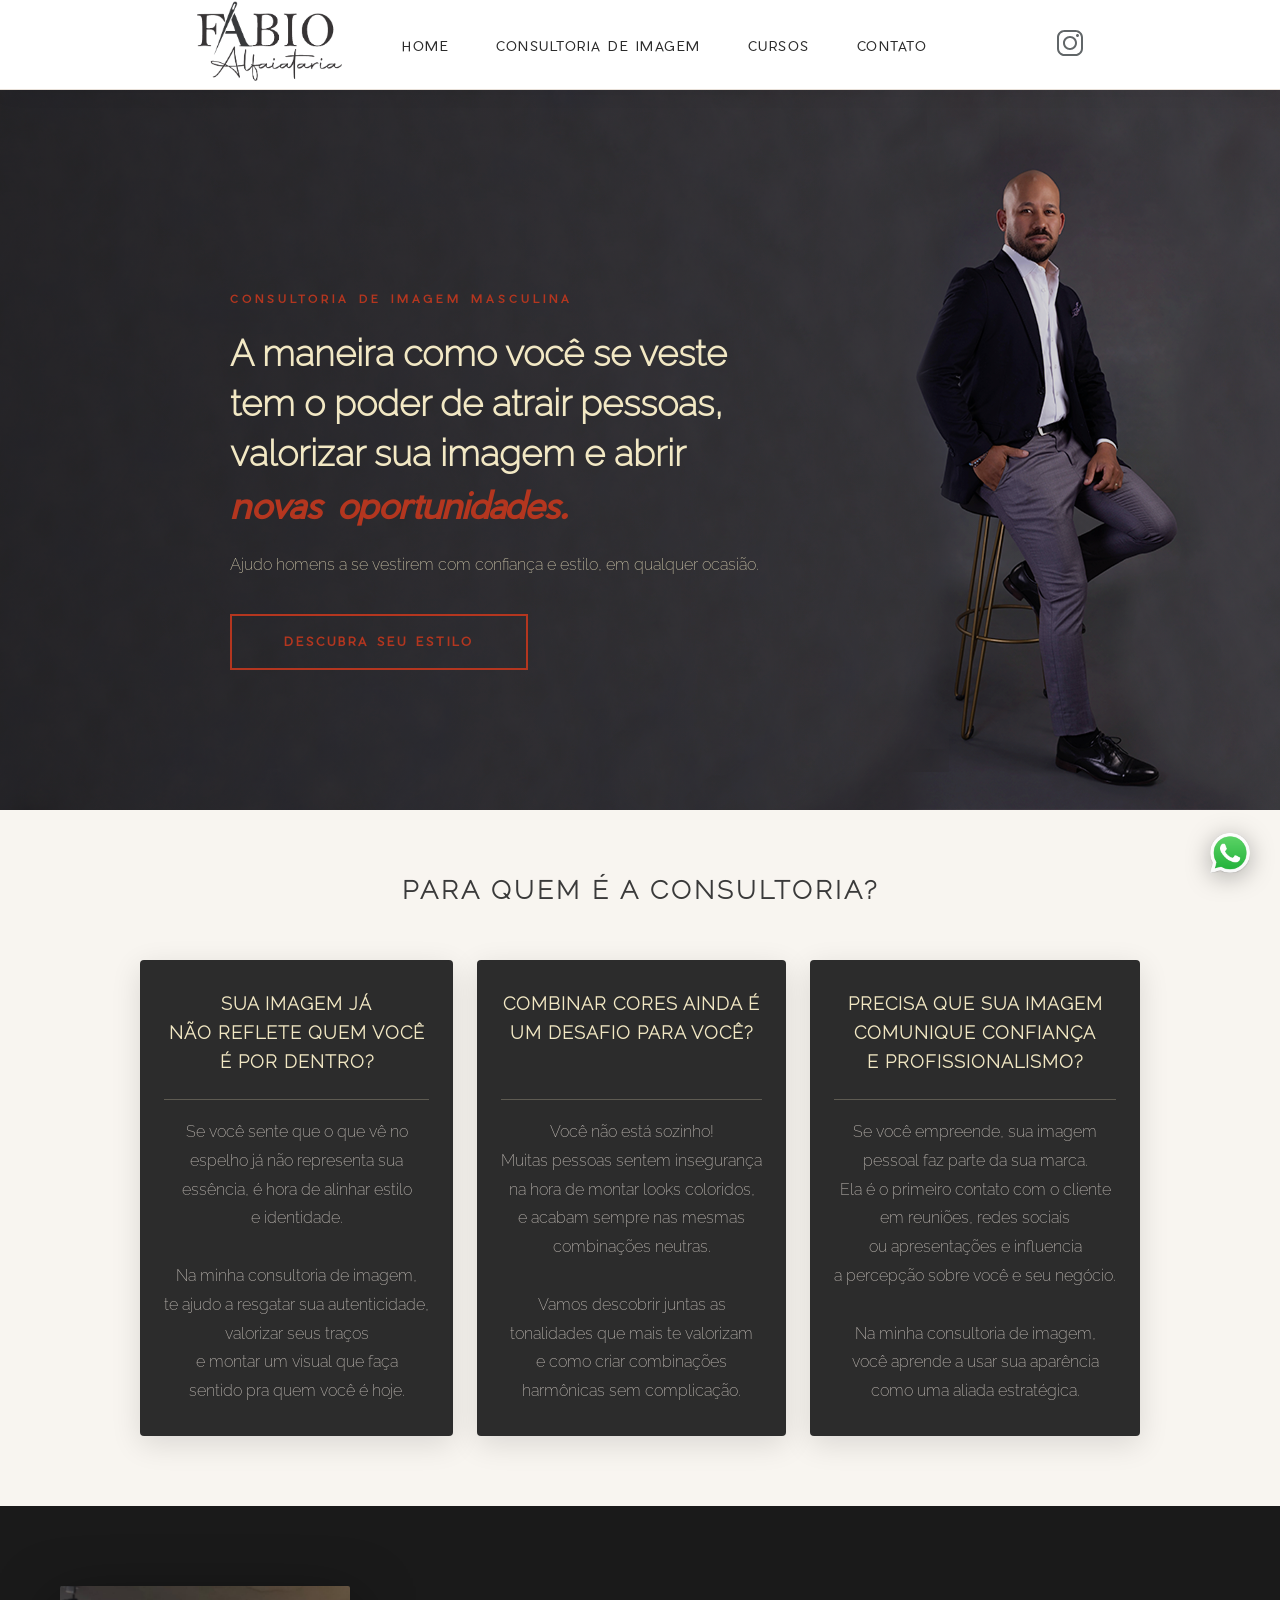
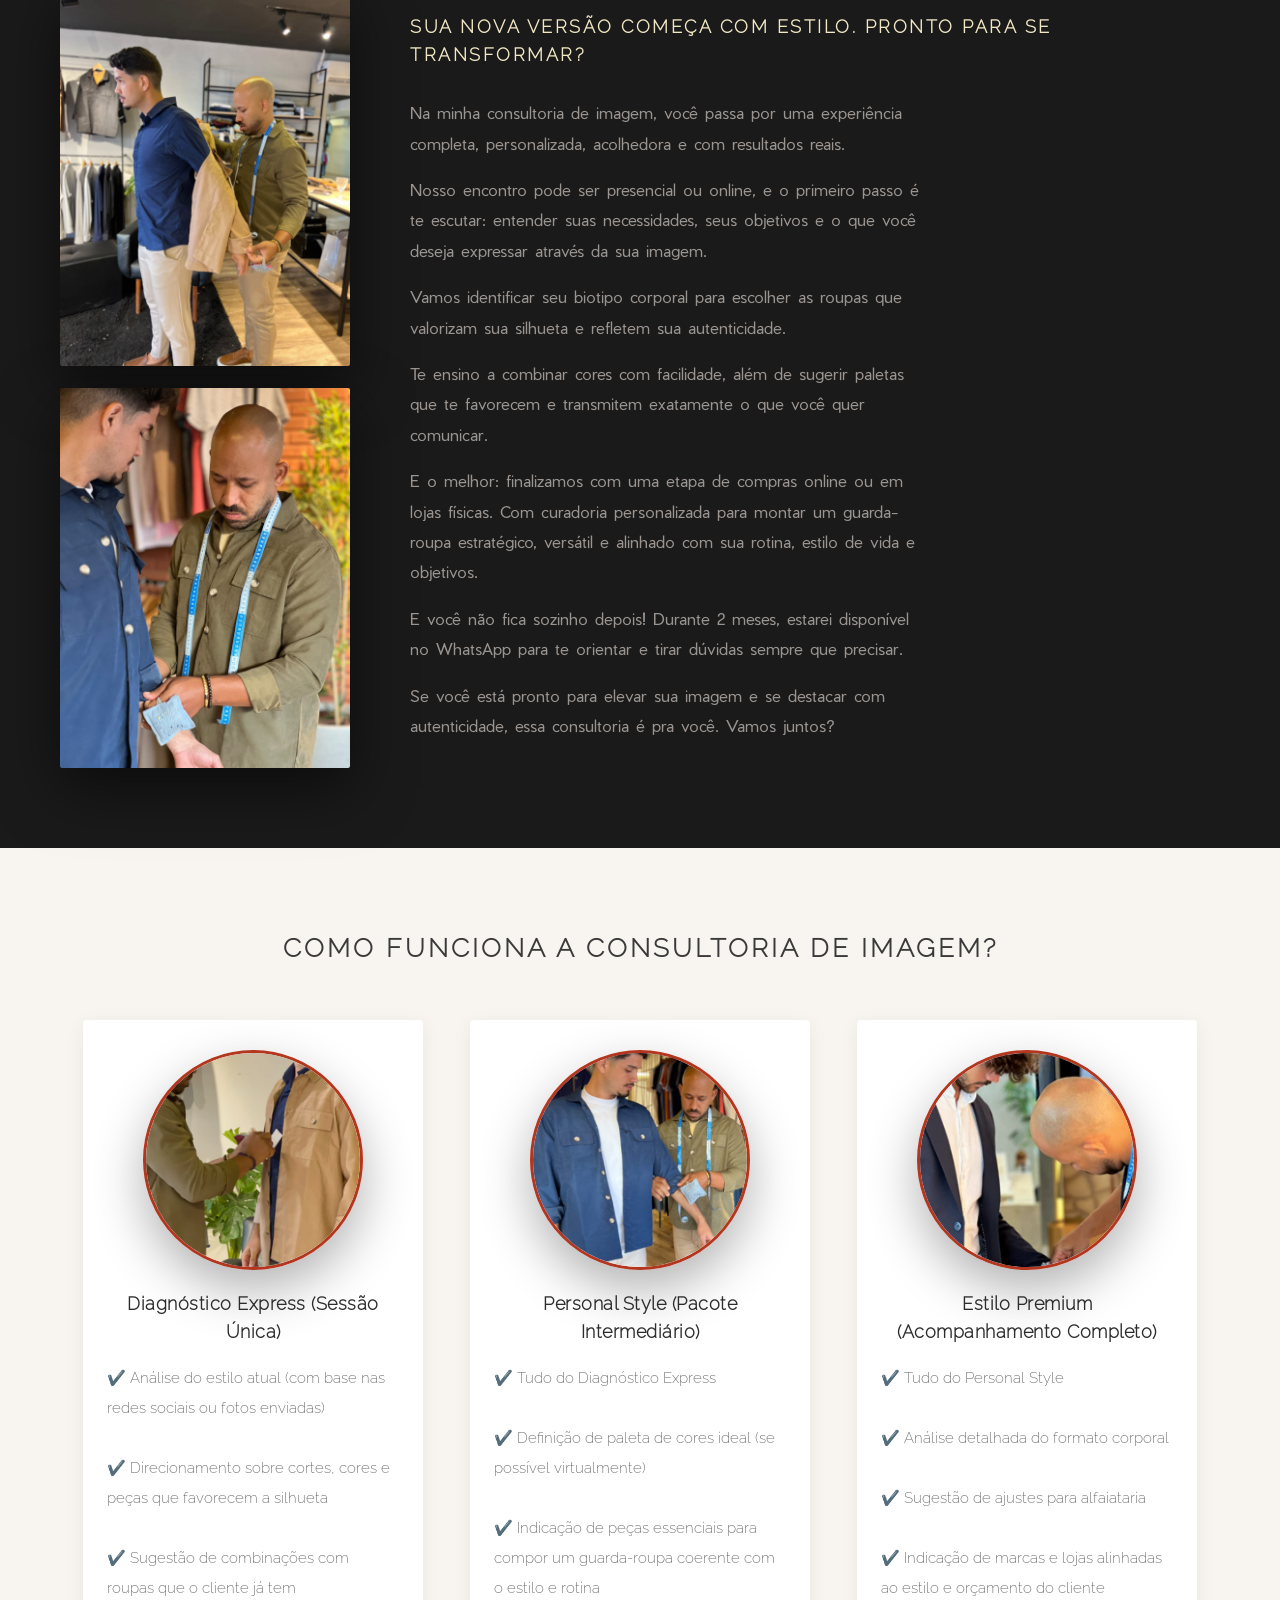
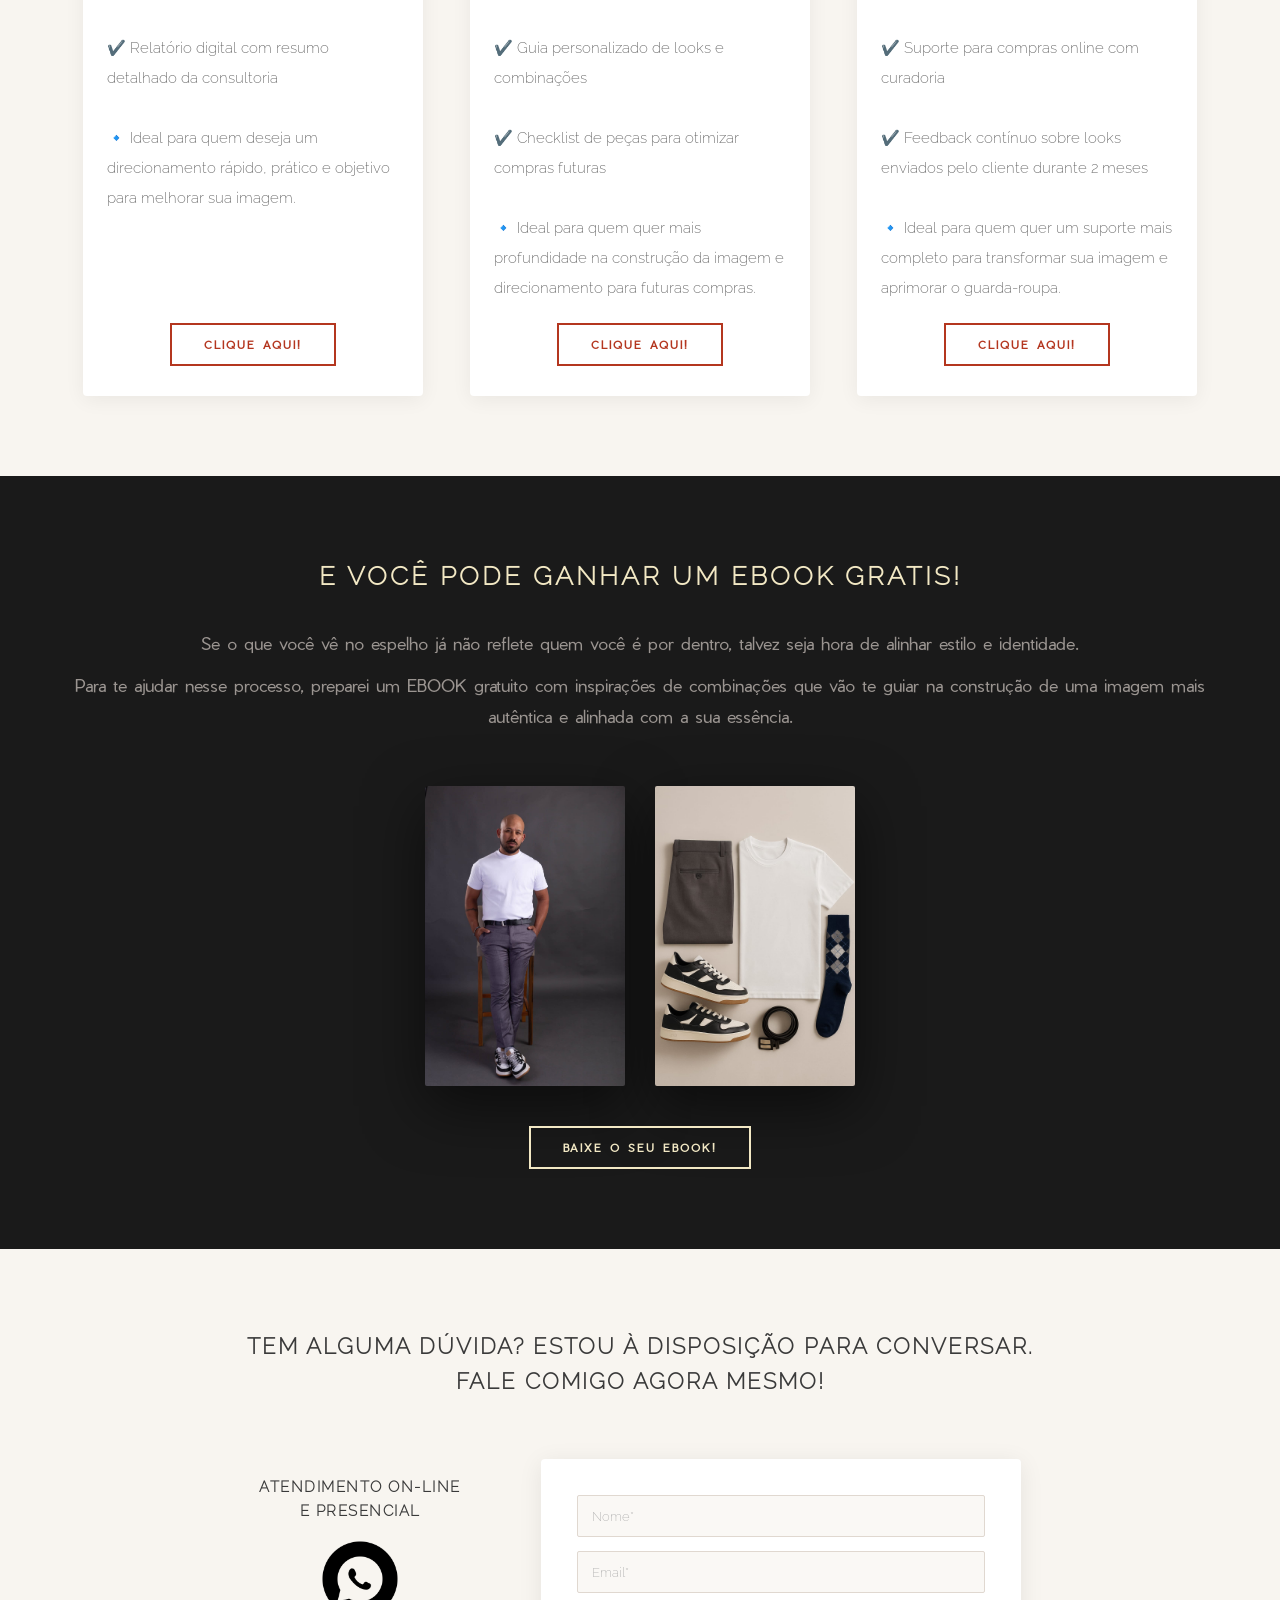
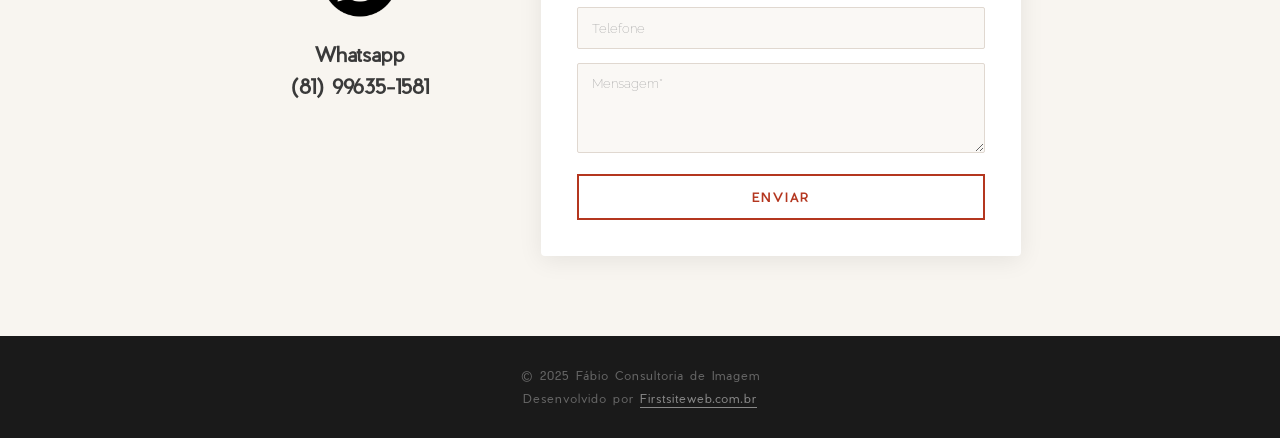
<file: index.html>
<!DOCTYPE html>
<html lang="pt-br">
<head>
    <meta charset="UTF-8">    
    <meta name="viewport" content="width=device-width, initial-scale=1.0">
    <meta name="description" content="Ajudo homens a se vestirem com confiança e estilo, em qualquer ocasião.">
    <meta name="keywords" content="consultoria, alfaiataria, estilo, imagem">
    <meta name="author" content="George Felix">

    <!--Meta Tags Motores de Busca -->
    <meta name="revisit-after" content="7 days">
    <meta name="distribution" content="brazil"> 
    <meta name="robots" content="index, follow">
    <meta name="googlebot" content="index, follow">
    <meta name="format-detection" content="telephone=no">
    <meta http-equiv="cache-control" content="no-cache, must-revalidate, post-check=0, pre-check=0">


    <link rel="stylesheet" href="/assets/css/styles.css">
    <link rel="stylesheet" href="assets/css/responsive960x1200.css" media="screen">
    <link rel="stylesheet" href="assets/css/responsive760x960.css" media="screen">
    <link rel="stylesheet" href="assets/css/responsive480x760.css" media="screen">
    <link rel="stylesheet" href="assets/css/responsive480.css" media="screen">

   
    <meta property="og:title" content="Fábio, seu consultor de imagem">
    <meta property="og:description" content="Ajudo homens a se vestirem com confiança e estilo">
    <meta property="og:image" content="https://fabioalfaiataria.com.br/assets/imagens/foto-fabio-1200x630.png">
    <meta property="og:image:type" content="image/png">
    <meta property="og:image:width" content="1200">
    <meta property="og:image:height" content="630">
    <meta property="og:url" content="https://fabioalfaiataria.com.br">
    <meta property="og:type" content="website">



    <script src="/assets/js/btn-menu-mob.js" defer></script>

    <title>Fábio | Consultoria de Imagem Masculina</title>
</head>
<body>
    <header>
         <section class="aa">
            <div class="title">
                <img class="title-logo" src="/assets/imagens/logo.png" alt="" height="80px" >               
            </div>
        
         <section class="menu">
                <nav>
                    <ul>
                        <li><a href="index.html">HOME</a></li>
                        <li><a href="consultoria.html">CONSULTORIA DE IMAGEM</a></li>
                        <li><a href="#">CURSOS</a></li>
                        <li><a href="/index.html#contato">CONTATO</a></li>
                    </ul>
                </nav>      
            </section>
        
            <div class="btn-menu-mob" id="btn-menu-mob">
                <div class="line-menumob-1"></div>                
                <div class="line-menumob-2"></div>
                <div class="line-menumob-3"></div>
                

            </div>

           <section class="menu-mobile" id="menu-mobile">
                <nav>
                    <ul>
                      <li><a href="index.html">HOME</a></li>
                        <li><a href="consultoria.html">CONSULTORIA DE IMAGEM</a></li>
                        <li><a href="#">CURSOS</a></li>
                        <li><a href="/index.html#contato">CONTATO</a></li>
                    </ul>
                </nav>      
            </section>
        
            <!--
            <div class="menu">            
                <ul>
                    <a href="index.html"><li>HOME</li></a>
                    <a href="consultoria.html"><li>CONSULTORIA DE IMAGEM</li></a>
                    <a href="#"><li>CURSOS</li></a>                   
                    <a href="#contato"><li>CONTATO</li></a>
                </ul>
            </div>
        -->
            <div class="linkInstagram">
                <a href="https://www.instagram.com/fabioalfaiataria?igsh=MTRodjl2OGR5YXBseA==">
                    <img class="instagram" src="/assets/imagens/logoInstagram 1.svg" alt="Logo do Instagram" >
                </a>
            </div> 

        </section>         
    </header>
    <main>
        <section class="main-background">
            <div class="main-background-descricao">
                <p class="main-tag">CONSULTORIA DE IMAGEM MASCULINA</p>
                <h1 class="main-titulo">
                    A maneira como você se veste<br>
                    tem o poder de atrair pessoas,<br>
                    valorizar sua imagem e abrir<br>
                    <span class="main-destaque">novas oportunidades.</span>
                </h1>
                <p class="main-subtitulo">
                    Ajudo homens a se vestirem com confiança e estilo, em qualquer ocasião.
                </p>
                <a class="main-button" href="consultoria.html">
                    DESCUBRA SEU ESTILO
                </a>
            </div>
        </section>

        <section class="main-consultoria-primeira">
            <h2 class="texto-cinza">PARA QUEM É A CONSULTORIA?</h2>
            
            <div class="main-consultoria">            
              
                <div class="main-consultoria-descricao1">
                <h3 class="main-textoTituloConsultoria1">
                    SUA IMAGEM JÁ</br> 
                    NÃO REFLETE QUEM VOCÊ</br>
                    É POR DENTRO?
                </h3>

                <h4 class="main-textoDescricaoConsultoria1">
                    Se você sente que o que vê no </br>
                    espelho já não representa sua</br>
                    essência, é hora de alinhar estilo </br>
                    e identidade.</br></br>
                    Na minha consultoria de imagem, </br>
                    te ajudo a resgatar sua autenticidade, </br>
                    valorizar seus traços</br>
                    e montar um visual que faça</br>
                    sentido pra quem você é hoje.
                </h4>  
            </div>

            <div class="main-consultoria-descricao2">
                <h3 class="main-textoTituloConsultoria2">
                    COMBINAR CORES AINDA É </br>
                    UM DESAFIO PARA VOCÊ?                    
                </h3>

                <h4 class="main-textoDescricaoConsultoria2">
                    Você não está sozinho! </br>
                    Muitas pessoas sentem insegurança</br>
                    na hora de montar looks coloridos,</br>
                    e acabam sempre nas mesmas</br>
                    combinações neutras.</br></br>

                    Vamos descobrir juntas as </br>
                    tonalidades que mais te valorizam</br>
                    e como criar combinações</br>
                    harmônicas sem complicação.
                </h4>  
            </div>

            <div class="main-consultoria-descricao3">
                <h3 class="main-textoTituloConsultoria3">
                    PRECISA QUE SUA IMAGEM </br>
                    COMUNIQUE CONFIANÇA</br>
                    E PROFISSIONALISMO?
                </h3>

                <h4 class="main-textoDescricaoConsultoria3">
                   Se você empreende, sua imagem </br>
                   pessoal faz parte da sua marca.</br>
                   Ela é o primeiro contato com o cliente</br>
                   em reuniões, redes sociais</br>
                   ou apresentações e influencia</br>
                   a percepção sobre você e seu negócio. </br></br>
                   Na minha consultoria de imagem,</br>
                   você aprende a usar sua aparência</br>
                   como uma aliada estratégica.
                </h4>  
            </div>
        </div>
    </section>


    <section class="main-consultoria-segunda">

        <div class="main-consultoriaDois"> 
            <img class="foto" src="/assets/imagens/ajustes-1.jpeg" 
            alt="FabioConsultandoCliente">

            <img class="foto1" src="/assets/imagens/ajustes-2.jpeg" 
            alt="FabioConsultandoCliente">
        </div>
        
        <div>

            <h2 class="texto-dourado">
                SUA NOVA VERSÃO COMEÇA COM ESTILO. PRONTO PARA SE TRANSFORMAR?
            </h2>

            <h4 class="main-consultoriaDoisTexto">
                <p>Na minha consultoria de imagem, você passa por uma experiência completa, personalizada, acolhedora e com resultados reais.</p>
                <p>Nosso encontro pode ser presencial ou online, e o primeiro passo é te escutar: entender suas necessidades, seus objetivos e o que você deseja expressar através da sua imagem.</p>
                <p>Vamos identificar seu biotipo corporal para escolher as roupas que valorizam sua silhueta e refletem sua autenticidade.</p>
                <p>Te ensino a combinar cores com facilidade, além de sugerir paletas que te favorecem e transmitem exatamente o que você quer comunicar.</p>
                <p>E o melhor: finalizamos com uma etapa de compras online ou em lojas físicas. Com curadoria personalizada para montar um guarda-roupa estratégico, versátil e alinhado com sua rotina, estilo de vida e objetivos.</p>
                <p>E você não fica sozinho depois! Durante 2 meses, estarei disponível no WhatsApp para te orientar e tirar dúvidas sempre que precisar.</p>
                <p>Se você está pronto para elevar sua imagem e se destacar com autenticidade, essa consultoria é pra você. Vamos juntos?</p>
            </h4>
        </div>
    
    </section>
  
    <section class="main-consultoria-terceira">
        <h2 class="texto-cinza1">COMO FUNCIONA A CONSULTORIA DE IMAGEM?</h2>
        <div class="main-consultoriaTres"> 
            <div class="main-consultoriaTres-primeira">
                <img class="fotoRedonda1" src="assets/imagens/fotoConsultoria1.png" alt="">
                <h3 class="diagnostico">Diagnóstico Express (Sessão Única)</h3>
                <h4 class="texto-ConsultoriaTres">
                    ✔️ Análise do estilo atual (com base nas redes sociais ou fotos enviadas)<br><br>
                    ✔️ Direcionamento sobre cortes, cores e peças que favorecem a silhueta<br><br>
                    ✔️ Sugestão de combinações com roupas que o cliente já tem<br><br>
                    ✔️ Relatório digital com resumo detalhado da consultoria<br><br>
                    🔹 Ideal para quem deseja um direcionamento rápido, prático e objetivo para melhorar sua imagem.
                </h4>

                <button class="main-button1">
                    <a class="main-button-link1" href="/consultoria.html#diagnostico-express">
                        CLIQUE AQUI!
                    </a>
                </button>
            </div>
            <div class="main-consultoriaTres-primeira">
                <img class="fotoRedonda1" src="assets/imagens/fotoConsultoria2.png" alt="">
                <h3 class="diagnostico">Personal Style (Pacote Intermediário)</h3>
                <h4 class="texto-ConsultoriaTres">
                    ✔️ Tudo do Diagnóstico Express<br><br>
                    ✔️ Definição de paleta de cores ideal (se possível virtualmente)<br><br>
                    ✔️ Indicação de peças essenciais para compor um guarda-roupa coerente com o estilo e rotina<br><br>
                    ✔️ Guia personalizado de looks e combinações<br><br>
                    ✔️ Checklist de peças para otimizar compras futuras<br><br>
                    🔹 Ideal para quem quer mais profundidade na construção da imagem e direcionamento para futuras compras.
                </h4>
                <button class="main-button2">
                    <a class="main-button-link1" href="/consultoria.html#personal-style" >
                        CLIQUE AQUI!
                    </a>
                </button>
            </div>

            <div class="main-consultoriaTres-primeira">
                <img class="fotoRedonda1" src="assets/imagens/fotoConsultoria3.png" alt="">
                <h3 class="diagnostico">Estilo Premium (Acompanhamento Completo)</h3>
                <h4 class="texto-ConsultoriaTres">
                    ✔️ Tudo do Personal Style<br><br>
                    ✔️ Análise detalhada do formato corporal<br><br>
                    ✔️ Sugestão de ajustes para alfaiataria<br><br>
                    ✔️ Indicação de marcas e lojas alinhadas ao estilo e orçamento do cliente<br><br>
                    ✔️ Suporte para compras online com curadoria<br><br>
                    ✔️ Feedback contínuo sobre looks enviados pelo cliente durante 2 meses<br><br>
                    🔹 Ideal para quem quer um suporte mais completo para transformar sua imagem e aprimorar o guarda-roupa.
                </h4>

                <button class="main-button3">
                    <a class="main-button-link1" href="/consultoria.html#estilo-premium">
                        CLIQUE AQUI!
                    </a>
                </button>
            </div>
        </div>
    </section>

    <section class="main-ebookgratis">
        <h2 class="texto-dourado5">E VOCÊ PODE GANHAR UM EBOOK GRATIS!</h2>  


         <h4 class="main-ebookgratis-texto1">
                 <p>Se o que você vê no espelho já não reflete quem você é por dentro, talvez seja hora de alinhar estilo e identidade.</p>
                 <p>Para te ajudar nesse processo, preparei um EBOOK gratuito com inspirações de combinações que vão te guiar na construção de uma imagem mais autêntica e alinhada com a sua essência.</p>
        </h4>

        <div class="main-ebookgratis-fotos">
            <img class="main-ebookgratis-fotos1" src="assets/imagens/look1.jpeg"  height="300px">
            <img class="main-ebookgratis-fotos2"  src="assets/imagens/look2.jpeg" height="300px" alt="">
        </div>
   
              

        <button class="main-button1">
            <a class="main-button-link1" href="/assets/imagens/fabinhoAlfaiataria.pdf" target="_blank">
                BAIXE O SEU EBOOK!
            </a>
        </button>
    </section>

    <section class="main-contato">  
        
        <div id="contato"></div>
        <h2 class="texto-contato">
            TEM ALGUMA DÚVIDA? ESTOU À DISPOSIÇÃO PARA CONVERSAR.</br>
            FALE COMIGO AGORA MESMO!
        </h2>    
            <div class="main-contato-estrutura1">           
                
                <div class="main-botao-whatsapp" >
                    <h3 class="main-texto-whatsapp">ATENDIMENTO ON-LINE </br> E PRESENCIAL</h3>

                    <a href="https://wa.me/5581996351581?text=%20SUA%20NOVA%20VERS%C3%83O%20COME%C3%87A%20COM%20ESTILO.%20%20%20%20%20%20%20%20%20PRONTO%20PARA%20SE%20TRANSFORMAR%3F">
                        <img class="whatsapp1" src="assets/imagens/whatsapp1.svg" 
                        alt="Logo do WhatsApp" height="80px" width="80px" >
                    </a>

                    <h4 class="texto-contato1">
                        Whatsapp </br>
                        (81) 99635-1581
                    </h4>
                </div>

                <div>
                    <form id="form-contato">

                        <input type="text" id="nome" name="nome" placeholder="Nome*" autocomplete="off" required>

                        <input type="email" id="email" name="email" placeholder="Email*" autocomplete="off" required>

                        <input type="tel" id="telefone" name="telefone" placeholder="Telefone">

                        <textarea id="mensagem" name="mensagem" rows="4" required placeholder="Mensagem*"></textarea>

                        <button class="button-submit" type="submit">ENVIAR</button>
                    </form>
                </div>
               
            </div>
           
    </section>
    </main>     

    <footer>
        <section class="creditos">
            <div class="textoCreditos">
                <h4>© 2025 Fábio Consultoria de Imagem</h4>
                <h4>Desenvolvido por <a href="https://www.firstsiteweb.com.br/" target="_blank" style="color:#888;text-decoration:underline;text-underline-offset:4px;transition:color 0.3s;" onmouseover="this.style.color='#f2e8c4'" onmouseout="this.style.color='#888'">Firstsiteweb.com.br</a></h4>
            </div>
        </section>
    </footer>

    <script>
        document.getElementById('form-contato').addEventListener('submit', function(e) {
            e.preventDefault();
            var nome = document.getElementById('nome').value;
            var email = document.getElementById('email').value;
            var telefone = document.getElementById('telefone').value;
            var mensagem = document.getElementById('mensagem').value;
            var texto = 'Olá Fábio! Me chamo ' + nome + '.' +
                (telefone ? '\nTelefone: ' + telefone : '') +
                '\nEmail: ' + email +
                '\n\nMensagem: ' + mensagem;
            window.open('https://wa.me/5581996351581?text=' + encodeURIComponent(texto), '_blank');
        });
    </script>

    <div class="whats">
        <a href="https://wa.me/5581996351581?text=%20SUA%20NOVA%20VERS%C3%83O%20COME%C3%87A%20COM%20ESTILO.%20%20%20%20%20%20%20%20%20PRONTO%20PARA%20SE%20TRANSFORMAR%3F" target="_blank">
            <img src="/assets/imagens/iconeWhatsapp.png" width="40" alt="Fale conosco">
        </a>
    </div>

</body>
</html>
</file>
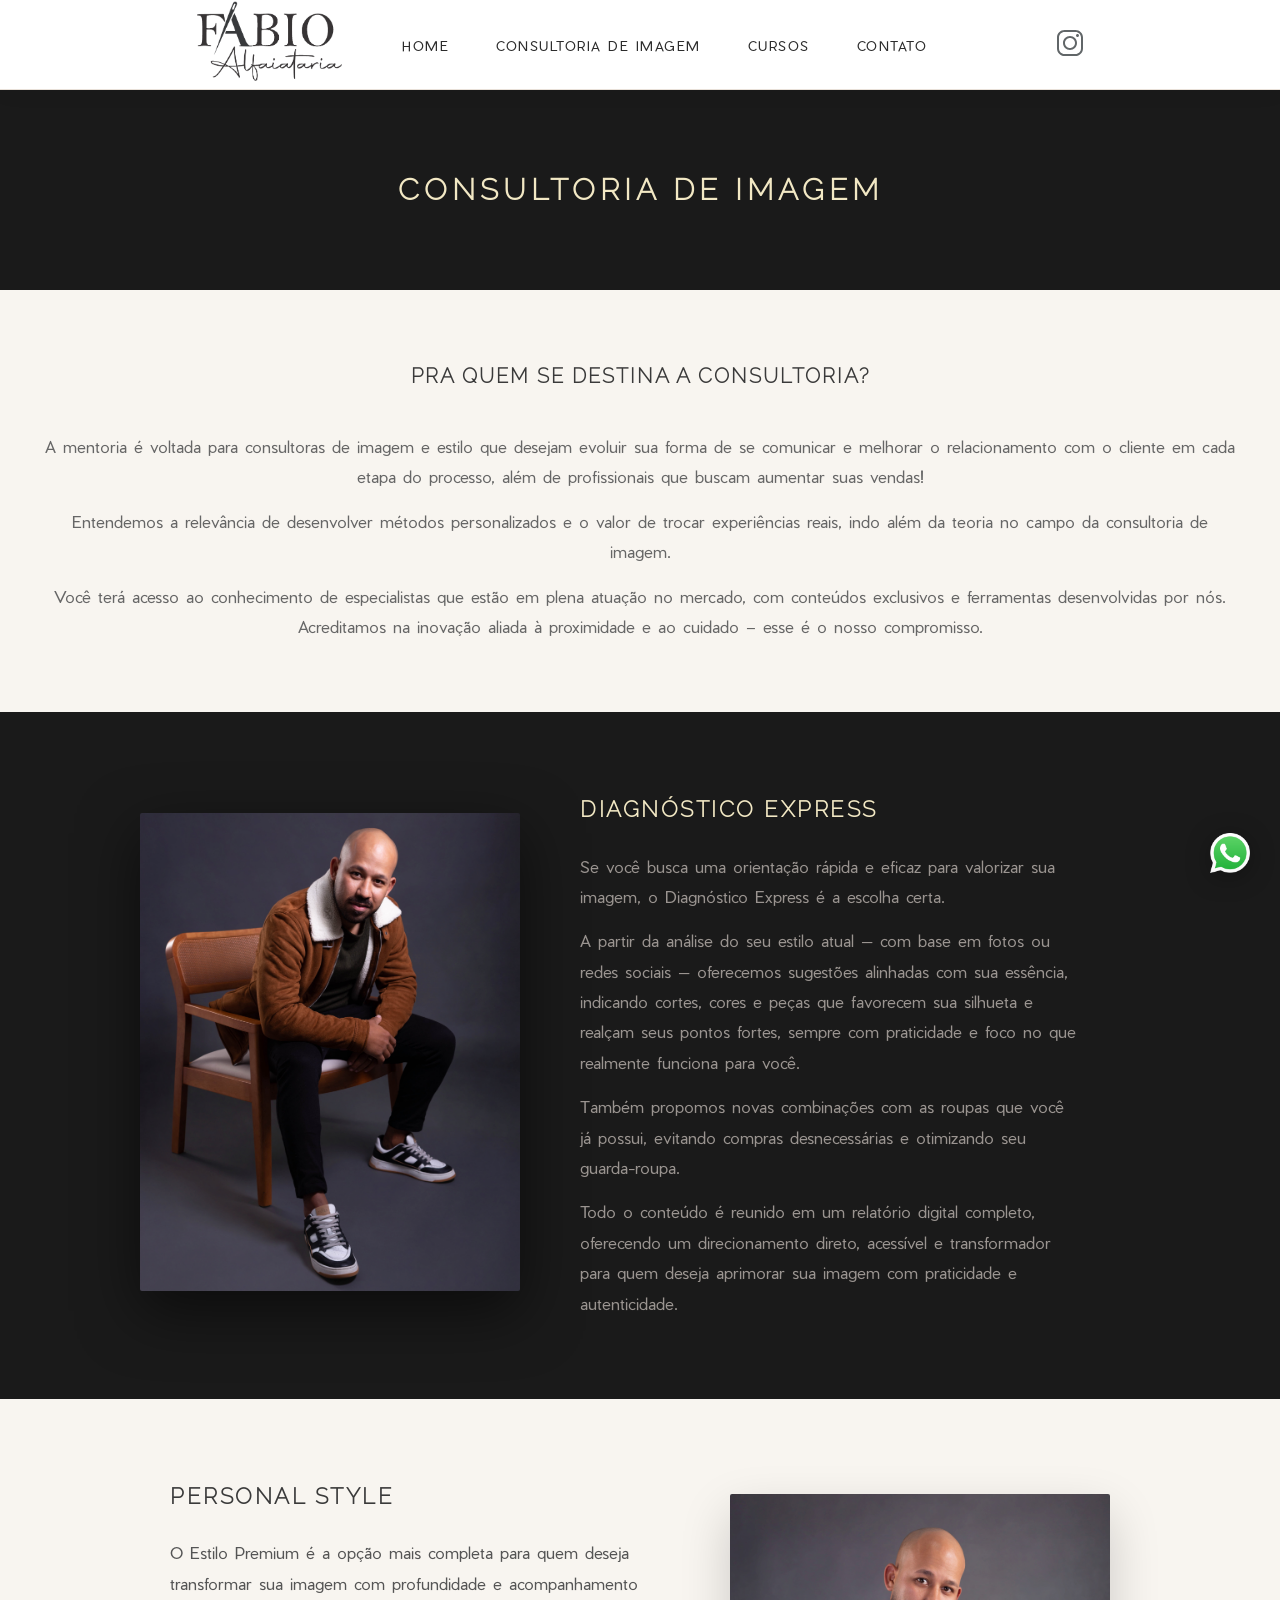
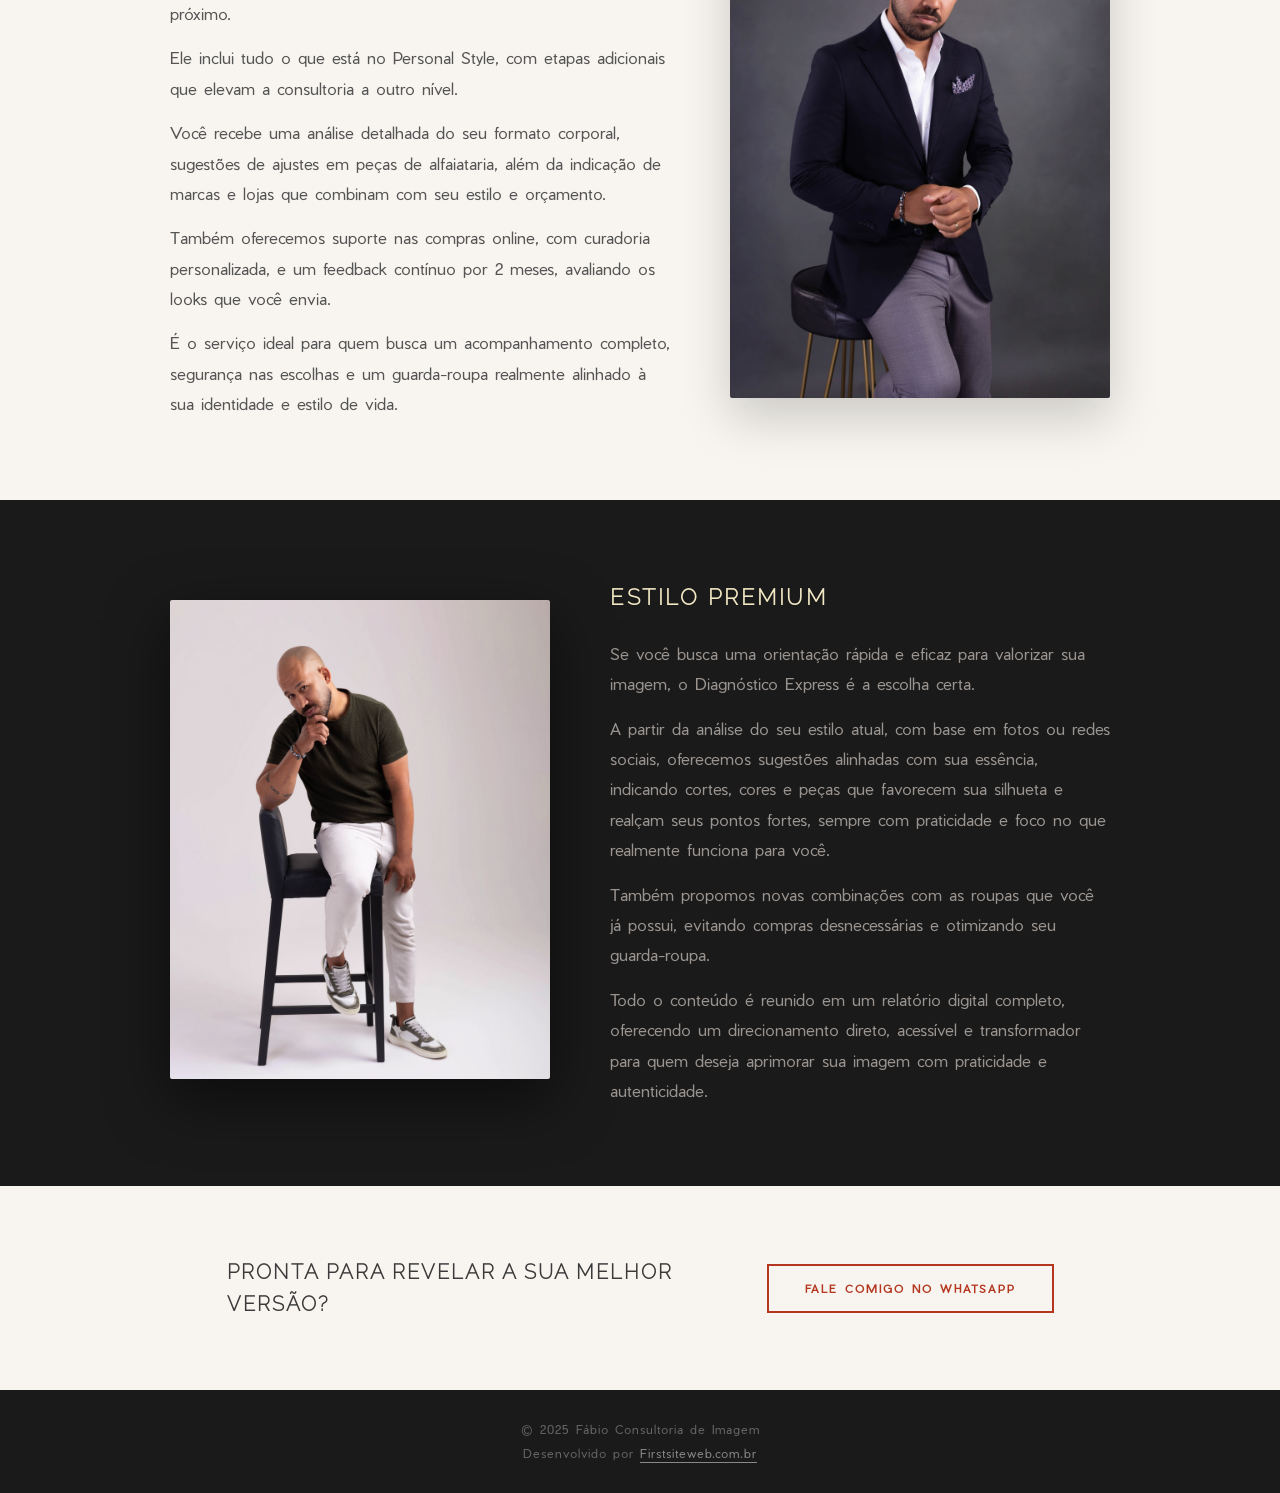
<file: consultoria.html>
<!DOCTYPE html>
<html lang="pt-br">
<head>
    <meta charset="UTF-8">
    <meta name="viewport" content="width=device-width, initial-scale=1.0">
    <link rel="stylesheet" href="/assets/css/styles.css">
     <link rel="stylesheet" href="assets/css/responsive960x1200.css" media="screen">
    <link rel="stylesheet" href="assets/css/responsive760x960.css" media="screen">
    <link rel="stylesheet" href="assets/css/responsive480x760.css" media="screen">
    <link rel="stylesheet" href="assets/css/responsive480.css" media="screen">



    <script src="/assets/js/btn-menu-mob.js" defer></script>
    <title>Fábio Consultoria</title>
</head>
<body>
    <header>
        <section class="aa">
            <div class="title">
                <img class="bb" src="/assets/imagens/logo.png" alt="" height="80px">               
            </div>
        
         <section class="menu">
                <nav>
                    <ul>
                        <li><a href="index.html">HOME</a></li>
                        <li><a href="consultoria.html">CONSULTORIA DE IMAGEM</a></li>
                        <li><a href="#">CURSOS</a></li>
                        <li><a href="/index.html#contato">CONTATO</a></li>
                    </ul>
                </nav>      
            </section>
        
            <div class="btn-menu-mob" id="btn-menu-mob">
                <div class="line-menumob-1"></div>                
                <div class="line-menumob-2"></div>
                <div class="line-menumob-3"></div>
                

            </div>

           <section class="menu-mobile" id="menu-mobile">
                <nav>
                    <ul>
                      <li><a href="index.html">HOME</a></li>
                        <li><a href="consultoria.html">CONSULTORIA DE IMAGEM</a></li>
                        <li><a href="#">CURSOS</a></li>
                        <li><a href="/index.html#contato">CONTATO</a></li>
                    </ul>
                </nav>      
            </section>
        
            <!--
            <div class="menu">            
                <ul>
                    <a href="index.html"><li>HOME</li></a>
                    <a href="consultoria.html"><li>CONSULTORIA DE IMAGEM</li></a>
                    <a href="#"><li>CURSOS</li></a>                   
                    <a href="#contato"><li>CONTATO</li></a>
                </ul>
            </div>
        -->
            <div class="linkInstagram">
                <a href="#">
                    <img class="instagram" src="/assets/imagens/logoInstagram 1.svg" alt="Logo do Instagram" >
                </a>
            </div> 

        </section>         
    </header>
    <main>
        <section class="main-consultoria-principal">           
          <h2 class="main-consultoria-h2">CONSULTORIA DE IMAGEM</h2>  
        </section>

        <section class="main-consultoria-conteudo">
          <div>
            <h3 class="main-consultoria-conteudo-texto1">
              PRA QUEM SE DESTINA A CONSULTORIA?
            </h3>
          </div>

         <div class="main-consultoria-conteudo-texto2">
            <h4 class="main-consultoria-h4">
              <p>A mentoria é voltada para consultoras de imagem e estilo que desejam evoluir sua forma de se comunicar e melhorar o relacionamento com o cliente em cada etapa do processo, além de profissionais que buscam aumentar suas vendas!</p>
              <p>Entendemos a relevância de desenvolver métodos personalizados e o valor de trocar experiências reais, indo além da teoria no campo da consultoria de imagem.</p>
              <p>Você terá acesso ao conhecimento de especialistas que estão em plena atuação no mercado, com conteúdos exclusivos e ferramentas desenvolvidas por nós. Acreditamos na inovação aliada à proximidade e ao cuidado – esse é o nosso compromisso.</p>
            </h4>
        </div>  
          <nav id="diagnostico-express"></nav>       
      </section>

      
      <section class="main-consultoria-secundaria">          
          <div class="main-consultoria-secundaria-foto">
              <img class="consultoria1" src="assets/imagens/consultoria1.jpg" >
          </div>


          <div class="main-consultoria-secundaria-textos">
              <h3 class="main-consultoria-h3">
                DIAGNÓSTICO EXPRESS
              </h3>
              
              <h4 class="main-consultoria-h4-2">
                <p>Se você busca uma orientação rápida e eficaz para valorizar sua imagem, o Diagnóstico Express é a escolha certa.</p>
                <p>A partir da análise do seu estilo atual — com base em fotos ou redes sociais — oferecemos sugestões alinhadas com sua essência, indicando cortes, cores e peças que favorecem sua silhueta e realçam seus pontos fortes, sempre com praticidade e foco no que realmente funciona para você.</p>
                <p>Também propomos novas combinações com as roupas que você já possui, evitando compras desnecessárias e otimizando seu guarda-roupa.</p>
                <p>Todo o conteúdo é reunido em um relatório digital completo, oferecendo um direcionamento direto, acessível e transformador para quem deseja aprimorar sua imagem com praticidade e autenticidade.</p>
              </h4>
          </div>
           <nav id="personal-style"></nav>
      </section>  

             
      <section class="main-consultoria-secundaria-dois">                    
        <div class="main-consultoria-secundaria-textos-dois">
          <h3 class="main-consultoria-h3-dois">
            PERSONAL STYLE
          </h3>
         
          
          <h4 class="main-consultoria-h4-3">
            <p>O Estilo Premium é a opção mais completa para quem deseja transformar sua imagem com profundidade e acompanhamento próximo.</p>
            <p>Ele inclui tudo o que está no Personal Style, com etapas adicionais que elevam a consultoria a outro nível.</p>
            <p>Você recebe uma análise detalhada do seu formato corporal, sugestões de ajustes em peças de alfaiataria, além da indicação de marcas e lojas que combinam com seu estilo e orçamento.</p>
            <p>Também oferecemos suporte nas compras online, com curadoria personalizada, e um feedback contínuo por 2 meses, avaliando os looks que você envia.</p>
            <p>É o serviço ideal para quem busca um acompanhamento completo, segurança nas escolhas e um guarda-roupa realmente alinhado à sua identidade e estilo de vida.</p>
          </h4>
      </div>

      <div class="main-consultoria-secundaria-foto2">
        <img class="consultoria2" src="assets/imagens/consultoria2.jpg" alt="">
     </div>
    </section>

    <nav id="estilo-premium"></nav>
    <section class="main-consultoria-secundaria-tres">
      <div class="main-consultoria-secundaria-foto3">
        <img class="consultoria3" src="assets/imagens/consultoria3.jpg"  alt="">
      </div>

      <div class="main-consultoria-secundaria-textos-tres">
        <h3 class="main-consultoria-h3-tres">
          ESTILO PREMIUM
        </h3>
        
        <h4 class="main-consultoria-h4-4">
          <p>Se você busca uma orientação rápida e eficaz para valorizar sua imagem, o Diagnóstico Express é a escolha certa.</p>
          <p>A partir da análise do seu estilo atual, com base em fotos ou redes sociais, oferecemos sugestões alinhadas com sua essência, indicando cortes, cores e peças que favorecem sua silhueta e realçam seus pontos fortes, sempre com praticidade e foco no que realmente funciona para você.</p>
          <p>Também propomos novas combinações com as roupas que você já possui, evitando compras desnecessárias e otimizando seu guarda-roupa.</p>
          <p>Todo o conteúdo é reunido em um relatório digital completo, oferecendo um direcionamento direto, acessível e transformador para quem deseja aprimorar sua imagem com praticidade e autenticidade.</p>
        </h4>
      </div>
    </section>
    <section class="main-consultoria-secundaria-quatro">
      <div class="main-consultoria-secundaria-textos-quatro">
        <h3 class="main-consultoria-h3-quatro">
          PRONTA PARA REVELAR A SUA MELHOR VERSÃO?
        </h3>
      </div>

      <div class="main-consultoria-button">
        <a class="main-button4" href="https://wa.me/5581996351581?text=%20SUA%20NOVA%20VERS%C3%83O%20COME%C3%87A%20COM%20ESTILO.%20%20%20%20%20%20%20%20%20PRONTO%20PARA%20SE%20TRANSFORMAR%3F" target="_blank">
          FALE COMIGO NO WHATSAPP
        </a>
      </div>
    </section>
    </main>
    
    <footer>
      <section class="creditos">
          <div class="textoCreditos">
              <h4>© 2025 Fábio Consultoria de Imagem</h4>
              <h4>Desenvolvido por <a href="https://www.firstsiteweb.com.br/" target="_blank" style="color:#888;text-decoration:underline;text-underline-offset:4px;transition:color 0.3s;" onmouseover="this.style.color='#f2e8c4'" onmouseout="this.style.color='#888'">Firstsiteweb.com.br</a></h4>
          </div>
      </section>
  </footer>
  <div class="whats">
        <a href="https://wa.me/5581996351581?text=%20SUA%20NOVA%20VERS%C3%83O%20COME%C3%87A%20COM%20ESTILO.%20%20%20%20%20%20%20%20%20PRONTO%20PARA%20SE%20TRANSFORMAR%3F" target="_blank">
            <img src="/assets/imagens/iconeWhatsapp.png" width="40" alt="Fale conosco">
        </a>
    </div>
  </body>
</html>
</file>
<file: assets/css/styles.css>
@charset "UTF-8";
@font-face {
  font-family: "Merriweather";
  src: url(../fonts/Merriweather-VariableFont_opsz\,wdth\,wght.ttf);
}

@font-face {
  font-family: 'Pier';
  src: url(../fonts/PierSans-Light.otf),
       url(../fonts/PierSans-Medium.otf);
}

@font-face {
  font-family: 'Releway';
  src: url(../fonts/Raleway-ExtraLight.ttf);
}

html {
  scroll-behavior: smooth;
}

* {
  margin: 0;
  padding: 0;
  box-sizing: border-box;
  font-family: 'Pier';
}

body {
  font-family: "Merriweather";
  background-color: #f8f5f0;
  line-height: 1.6;
  padding-top: 90px;
}

/* HEADER */

.aa {
  display: flex;
  flex-direction: row;
  justify-content: center;
  align-items: center;
  background-color: #ffffff;
  border-bottom: 1px solid #e8e0d8;
  box-shadow: 0 2px 20px rgba(0, 0, 0, 0.06);
  position: fixed;
  width: 100%;
  height: 90px;
  margin-top: -90px;
  z-index: 1000;
}

.title {
  margin-right: 50px;
}

.instagram {
  margin-left: 100px;
  padding-top: 4px;
  cursor: pointer;
}

.menu li {
  list-style-type: none;
  display: inline;
}

.menu nav li a {
  color: #2c2c2c;
  margin: 10px;
  text-decoration: none;
  padding-right: 20px;
  font-size: 13px;
  letter-spacing: 1.5px;
  cursor: pointer;
  font-family: 'Pier';
  font-weight: 500;
}

.menu nav li a:hover {
  color: #b4361f;
  transition: color 0.3s ease;
  text-decoration: underline;
  text-decoration-thickness: 1px;
  text-underline-offset: 6px;
}

.instagram:hover {
  transform: scale(1.2);
  transition: transform 0.3s ease;
  filter: brightness(0) saturate(100%) invert(26%) sepia(89%) saturate(1204%) hue-rotate(341deg) brightness(90%) contrast(99%);
}

h1 {
  font-weight: 200;
}

/* MAIN - HERO */

.main-background {
  height: 720px;
  background-image: url(../imagens/layoutFabioOriginal1.png);
  background-position: center;
  background-size: cover;
  position: relative;
  display: flex;
  justify-content: center;
}

.main-background::after {
  content: '';
  position: absolute;
  inset: 0;
  background: linear-gradient(to right, rgba(0,0,0,0.45) 0%, rgba(0,0,0,0.10) 100%);
  pointer-events: none;
}

.main-background-descricao {
  position: relative;
  z-index: 1;
  display: flex;
  flex-direction: column;
  align-items: flex-start;
  padding-top: 200px;
  padding-left: 40px;
  padding-right: 40px;
  width: 100%;
  max-width: 900px;
}

.main-tag {
  color: #b4361f;
  font-family: 'Pier';
  font-size: clamp(10px, 1.2vw, 11px);
  letter-spacing: 4px;
  text-transform: uppercase;
  font-weight: 600;
  margin-bottom: 20px;
}

.main-titulo {
  color: #f2e8c4;
  font-family: 'Releway';
  font-size: clamp(28px, 3.5vw, 36px);
  font-weight: 700;
  line-height: 1.4;
  margin-bottom: 20px;
}

.main-destaque {
  color: #b4361f;
  font-style: italic;
}

.main-subtitulo {
  color: rgba(242, 232, 196, 0.80);
  font-family: 'Releway';
  font-size: clamp(15px, 1.6vw, 16px);
  font-weight: 300;
  line-height: 1.7;
  margin-bottom: 36px;
}

.main-button {
  display: inline-flex;
  align-items: center;
  justify-content: center;
  background-color: transparent;
  border: 2px solid #b4361f;
  border-radius: 0;
  padding: 16px 52px;
  color: #b4361f;
  font-family: 'Pier';
  font-weight: 600;
  letter-spacing: 3px;
  font-size: 12px;
  text-transform: uppercase;
  text-decoration: none;
  cursor: pointer;
  transition: background-color 0.3s ease, color 0.3s ease;
}

.main-button:hover {
  background-color: #b4361f;
  color: #f2e8c4;
}

/* SEGUNDA SEÇÃO - PARA QUEM */

.main-consultoria-primeira {
  text-align: center;
  padding-top: 10px;
  padding-bottom: 70px;
  background-color: #f8f5f0;
}

.texto-cinza {
  color: #3a3a3a;
  font-size: 26px;
  font-family: 'Releway';
  height: 70px;
  padding-top: 50px;
  padding-bottom: 70px;
  font-weight: 800;
  letter-spacing: 3px;
}

.main-consultoria {
  display: flex;
  justify-content: center;
  gap: 24px;
}

.main-consultoria-descricao1 {
  background-color: #2c2c2c;
  padding: 30px 24px;
  margin-top: 20px;
  margin-left: 10px;
  border-radius: 4px;
  box-shadow: 0 8px 30px rgba(0, 0, 0, 0.12);
  transition: transform 0.3s ease, box-shadow 0.3s ease;
}

.main-consultoria-descricao2 {
  background-color: #2c2c2c;
  padding: 30px 24px;
  margin-top: 20px;
  border-radius: 4px;
  box-shadow: 0 8px 30px rgba(0, 0, 0, 0.12);
  transition: transform 0.3s ease, box-shadow 0.3s ease;
}

.main-consultoria-descricao3 {
  background-color: #2c2c2c;
  padding: 30px 24px;
  margin-top: 20px;
  margin-right: 10px;
  border-radius: 4px;
  box-shadow: 0 8px 30px rgba(0, 0, 0, 0.12);
  transition: transform 0.3s ease, box-shadow 0.3s ease;
}

.main-consultoria-descricao1:hover,
.main-consultoria-descricao2:hover,
.main-consultoria-descricao3:hover {
  transform: translateY(-8px);
  box-shadow: 0 20px 50px rgba(0, 0, 0, 0.18);
}

.main-textoTituloConsultoria1 {
  color: #f2e8c4;
  border-bottom: 1px solid rgba(242, 232, 196, 0.25);
  height: 110px;
  font-weight: 600;
  font-size: 18px;
  font-family: 'Releway';
  letter-spacing: 1px;
  padding-bottom: 16px;
}

.main-textoDescricaoConsultoria1 {
  color: #c0bab4;
  font-weight: 400;
  font-size: 16px;
  font-family: 'Releway';
  padding-top: 18px;
  line-height: 1.8;
}

.main-textoTituloConsultoria2 {
  color: #f2e8c4;
  border-bottom: 1px solid rgba(242, 232, 196, 0.25);
  height: 110px;
  font-weight: 600;
  font-size: 18px;
  font-family: 'Releway';
  letter-spacing: 1px;
  padding-bottom: 16px;
}

.main-textoDescricaoConsultoria2 {
  color: #c0bab4;
  font-weight: 400;
  font-size: 16px;
  font-family: 'Releway';
  padding-top: 18px;
  line-height: 1.8;
}

.main-textoTituloConsultoria3 {
  color: #f2e8c4;
  border-bottom: 1px solid rgba(242, 232, 196, 0.25);
  height: 110px;
  font-weight: 600;
  font-size: 18px;
  font-family: 'Releway';
  letter-spacing: 1px;
  padding-bottom: 16px;
}

.main-textoDescricaoConsultoria3 {
  color: #c0bab4;
  font-weight: 400;
  font-size: 16px;
  font-family: 'Releway';
  padding-top: 18px;
  line-height: 1.8;
}

/* TERCEIRA SEÇÃO - FOTOS + TEXTO */

.main-consultoria-segunda {
  background-color: #1a1a1a;
  text-align: center;
  padding: 80px 60px;
  display: flex;
  flex-direction: row;
  align-items: center;
  justify-content: center;
  gap: 60px;
}

.texto-dourado {
  color: #f2e8c4;
  margin-bottom: 28px;
  font-size: 18px;
  font-family: 'Releway';
  text-align: left;
  font-weight: 700;
  letter-spacing: 2.5px;
}

.main-consultoriaDois {
  display: flex;
  flex-direction: column;
  gap: 12px;
  flex-shrink: 0;
}

.main-consultoriaDoisTexto {
  color: #9a9490;
  text-align: left;
  line-height: 1.9;
  font-family: 'Releway';
  font-size: 16px;
  font-weight: 300;
  max-width: 520px;
}

.main-consultoriaDoisTexto p {
  margin-bottom: 16px;
}

.main-consultoriaDoisTexto p:last-child {
  margin-bottom: 0;
}

.foto {
  height: 380px;
  width: 290px;
  object-fit: cover;
  border-radius: 2px;
  box-shadow: 0 20px 60px rgba(0, 0, 0, 0.55);
}

.foto1 {
  height: 380px;
  width: 290px;
  object-fit: cover;
  border-radius: 2px;
  margin-top: 10px;
  box-shadow: 0 20px 60px rgba(0, 0, 0, 0.55);
}

/* QUARTA SEÇÃO - COMO FUNCIONA */

.main-consultoria-terceira {
  text-align: center;
  font-family: 'Releway';
  padding: 80px 40px;
  width: 100%;
  background-color: #f8f5f0;
}

.texto-cinza1 {
  font-family: 'Releway';
  color: #3a3a3a;
  font-size: 26px;
  font-weight: 800;
  letter-spacing: 3px;
  padding-bottom: 50px;
}

.fotoRedonda1 {
  border-radius: 50%;
  width: 220px;
  height: 220px;
  object-fit: cover;
  border: 3px solid #b4361f;
  box-shadow: 0 20px 50px rgba(0, 0, 0, 0.30);
}

.main-consultoriaTres {
  display: flex;
  justify-content: space-evenly;
  gap: 24px;
  padding: 0 20px;
}

.main-consultoriaTres-primeira {
  background: #ffffff;
  border-radius: 4px;
  padding: 30px 24px;
  box-shadow: 0 4px 20px rgba(0, 0, 0, 0.06);
  transition: transform 0.3s ease, box-shadow 0.3s ease;
  max-width: 340px;
  flex: 1;
  display: flex;
  flex-direction: column;
  align-items: center;
}

.main-consultoriaTres-primeira:hover {
  transform: translateY(-6px);
  box-shadow: 0 14px 40px rgba(0, 0, 0, 0.12);
}

.diagnostico {
  color: #2c2c2c;
  font-family: 'Releway';
  font-weight: 700;
  height: auto;
  font-size: 18px;
  padding-top: 20px;
  padding-bottom: 16px;
  letter-spacing: 0.5px;
}

.texto-ConsultoriaTres {
  font-size: 15px;
  line-height: 2;
  font-family: 'Releway';
  font-weight: 500;
  color: #555;
  text-align: left;
  flex: 1;
  padding-bottom: 20px;
}

/* BUTTONS */

.main-button1,
.main-button2,
.main-button3 {
  display: inline-flex;
  align-items: center;
  justify-content: center;
  background-color: transparent;
  border: 2px solid #b4361f;
  border-radius: 0;
  padding: 13px 32px;
  cursor: pointer;
  font-size: 11px;
  letter-spacing: 2px;
  font-family: 'Pier';
  font-weight: 600;
  text-transform: uppercase;
  margin-top: auto;
  flex-shrink: 0;
  transition: background-color 0.3s ease, color 0.3s ease;
  width: auto;
  height: auto;
}

.main-button1:hover,
.main-button2:hover,
.main-button3:hover {
  background-color: #b4361f;
}

.main-button-link1 {
  color: #b4361f;
  text-decoration: none;
  font-family: 'Pier';
  font-weight: 600;
  letter-spacing: 2px;
  font-size: 11px;
  text-transform: uppercase;
  transition: color 0.3s ease;
}

.main-button1:hover .main-button-link1,
.main-button2:hover .main-button-link1,
.main-button3:hover .main-button-link1 {
  color: #f2e8c4;
}

/* botão sobre fundo escuro (ebook) */
.main-ebookgratis .main-button1 {
  border-color: #f2e8c4;
}
.main-ebookgratis .main-button-link1 {
  color: #f2e8c4;
}
.main-ebookgratis .main-button1:hover {
  background-color: #f2e8c4;
}
.main-ebookgratis .main-button1:hover .main-button-link1 {
  color: #2c2c2c;
}

/* QUINTA SEÇÃO - EBOOK */

.main-ebookgratis {
  background-color: #1a1a1a;
  text-align: center;
  padding: 80px 40px;
}

.texto-dourado5 {
  color: #f2e8c4;
  font-size: 26px;
  font-family: 'Releway';
  font-weight: 800;
  letter-spacing: 3px;
}

.main-ebookgratis-fotos {
  display: flex;
  justify-content: center;
  gap: 30px;
  padding-top: 30px;
  padding-bottom: 40px;
}

.main-ebookgratis-fotos1 {
  border-radius: 2px;
  box-shadow: 0 20px 60px rgba(0, 0, 0, 0.55);
  transition: transform 0.3s ease;
}

.main-ebookgratis-fotos2 {
  border-radius: 2px;
  box-shadow: 0 20px 60px rgba(0, 0, 0, 0.55);
  transition: transform 0.3s ease;
}

.main-ebookgratis-fotos1:hover,
.main-ebookgratis-fotos2:hover {
  transform: scale(1.03);
}

.main-ebookgratis-texto1 {
  color: #9a9490;
  font-family: 'Releway';
  padding-top: 30px;
  padding-bottom: 24px;
  font-weight: 400;
  font-size: 17px;
  line-height: 1.8;
}

.main-ebookgratis-texto1 p {
  margin-bottom: 12px;
}

.main-ebookgratis-texto1 p:last-child {
  margin-bottom: 0;
}

/* SEXTA SEÇÃO - CONTATO */

.main-contato {
  background-color: #f8f5f0;
  padding: 80px 40px;
  min-height: auto;
}

.texto-contato {
  font-family: 'Releway';
  color: #3a3a3a;
  text-align: center;
  font-size: 22px;
  font-weight: 800;
  letter-spacing: 2px;
  padding-bottom: 10px;
}

.main-contato-estrutura1 {
  display: flex;
  justify-content: center;
  align-items: flex-start;
  padding-top: 50px;
  text-align: center;
  gap: 80px;
}

.main-botao-whatsapp {
  display: flex;
  flex-direction: column;
  align-items: center;
}

.main-texto-whatsapp {
  color: #3a3a3a;
  font-size: 15px;
  font-family: 'Releway';
  margin-bottom: 16px;
  margin-top: 16px;
  letter-spacing: 1.5px;
  font-weight: 700;
}

.texto-contato1 {
  font-family: 'Pier';
  font-weight: 700;
  font-size: 20px;
  color: #3a3a3a;
  margin-top: 12px;
}

.whatsapp1:hover {
  transform: scale(1.2);
  transition: transform 0.3s ease;
  filter: brightness(0) saturate(100%) invert(26%) sepia(89%) saturate(1204%) hue-rotate(341deg) brightness(90%) contrast(99%);
}

form {
  width: 480px;
  background: #ffffff;
  padding: 36px;
  border-radius: 4px;
  box-shadow: 0 4px 25px rgba(0, 0, 0, 0.08);
  border: none;
}

label {
  display: block;
  margin-bottom: 5px;
}

input[type="text"],
input[type="email"],
input[type="tel"],
textarea {
  width: 100%;
  padding: 12px 14px;
  margin-bottom: 14px;
  border: 1px solid #e0d8d0;
  border-radius: 2px;
  box-sizing: border-box;
  outline: none;
  font-family: 'Releway';
  font-size: 14px;
  color: #3a3a3a;
  background: #faf8f5;
  transition: border-color 0.2s ease, background 0.2s ease;
}

input[type="text"]:focus,
input[type="email"]:focus,
input[type="tel"]:focus,
textarea:focus {
  border-color: #b4361f;
  background: #ffffff;
}

input[type="text"]::placeholder,
input[type="email"]::placeholder,
input[type="tel"]::placeholder,
textarea::placeholder {
  color: #aaa;
  font-size: 13px;
}

button {
  display: inline-flex;
  align-items: center;
  justify-content: center;
  background-color: transparent;
  border: 2px solid #b4361f;
  border-radius: 0;
  padding: 14px 20px;
  width: 100%;
  cursor: pointer;
  font-size: 12px;
  color: #b4361f;
  letter-spacing: 2.5px;
  font-family: 'Pier';
  font-weight: 600;
  text-transform: uppercase;
  transition: background-color 0.3s ease, color 0.3s ease;
}

button:hover {
  background-color: #b4361f;
  color: #f2e8c4;
}

/* FOOTER */

.creditos {
  background-color: #1a1a1a;
  padding: 30px;
}

.textoCreditos {
  display: flex;
  flex-direction: column;
  align-items: center;
  justify-content: center;
  font-size: 12px;
  color: #666;
  gap: 4px;
}

.textoCreditos h4 {
  font-weight: 300;
  letter-spacing: 1px;
}

/* BOTÃO WHATSAPP FLUTUANTE */

.whats {
  position: fixed;
  bottom: 20px;
  right: 30px;
  z-index: 9999;
  cursor: pointer;
  filter: drop-shadow(0 4px 12px rgba(0, 0, 0, 0.3));
  transition: transform 0.2s ease;
}

.whats:hover {
  transform: scale(1.12);
}

/* PÁGINA CONSULTORIA.HTML */

.main-consultoria-principal {
  background-color: #1a1a1a;
  color: #f2e8c4;
  display: flex;
  justify-content: center;
  align-items: center;
  height: 200px;
}

.main-consultoria-h2 {
  font-family: 'Releway';
  font-size: 30px;
  letter-spacing: 5px;
  font-weight: 800;
}

.main-consultoria-conteudo {
  display: flex;
  justify-content: center;
  align-items: center;
  flex-direction: column;
  padding: 70px 40px;
  background-color: #f8f5f0;
}

.main-consultoria-conteudo-texto1 {
  font-family: 'Releway';
  font-size: 20px;
  color: #3a3a3a;
  letter-spacing: 2px;
  font-weight: 700;
  margin-bottom: 20px;
}

.main-consultoria-conteudo-texto2 {
  margin-top: 20px;
}

.main-consultoria-h4 {
  font-family: 'Releway';
  font-size: 16px;
  text-align: center;
  color: #666;
  line-height: 1.9;
  font-weight: 400;
}

.main-consultoria-h4 p,
.main-consultoria-h4-2 p,
.main-consultoria-h4-3 p,
.main-consultoria-h4-4 p {
  margin-bottom: 14px;
}

.main-consultoria-h4 p:last-child,
.main-consultoria-h4-2 p:last-child,
.main-consultoria-h4-3 p:last-child,
.main-consultoria-h4-4 p:last-child {
  margin-bottom: 0;
}

.main-consultoria-secundaria {
  background-color: #1a1a1a;
  display: flex;
  justify-content: center;
  align-items: center;
  padding: 80px 60px;
  gap: 60px;
}

.main-consultoria-secundaria-foto {
  flex-shrink: 0;
}

.consultoria1 {
  width: 380px;
  border-radius: 2px;
  box-shadow: 0 20px 60px rgba(0, 0, 0, 0.55);
}

.main-consultoria-secundaria-textos {
  max-width: 500px;
}

.main-consultoria-h3 {
  font-family: 'Releway';
  font-size: 22px;
  color: #f2e8c4;
  padding-bottom: 24px;
  letter-spacing: 2.5px;
  font-weight: 700;
}

.main-consultoria-h4-2 {
  font-family: 'Releway';
  font-size: 16px;
  color: #9a9490;
  font-weight: 300;
  line-height: 1.9;
}

.main-consultoria-secundaria-dois {
  display: flex;
  justify-content: center;
  align-items: center;
  padding: 80px 60px;
  gap: 60px;
  background-color: #f8f5f0;
}

.main-consultoria-secundaria-textos-dois {
  max-width: 500px;
}

.main-consultoria-h3-dois {
  font-family: 'Releway';
  font-size: 22px;
  color: #3a3a3a;
  margin-bottom: 24px;
  letter-spacing: 2.5px;
  font-weight: 700;
}

.main-consultoria-h4-3 {
  font-family: 'Releway';
  font-size: 16px;
  font-weight: 400;
  line-height: 1.9;
  color: #555;
  margin-top: 10px;
}

.consultoria2 {
  width: 380px;
  border-radius: 2px;
  box-shadow: 0 20px 50px rgba(0, 0, 0, 0.18);
}

.main-consultoria-secundaria-foto2 {
  flex-shrink: 0;
}

.main-consultoria-secundaria-tres {
  background-color: #1a1a1a;
  display: flex;
  justify-content: center;
  align-items: center;
  padding: 80px 60px;
  gap: 60px;
}

.consultoria3 {
  width: 380px;
  border-radius: 2px;
  box-shadow: 0 20px 60px rgba(0, 0, 0, 0.55);
}

.main-consultoria-secundaria-foto3 {
  flex-shrink: 0;
}

.main-consultoria-secundaria-textos-tres {
  max-width: 500px;
}

.main-consultoria-h3-tres {
  font-family: 'Releway';
  font-size: 22px;
  color: #f2e8c4;
  margin-bottom: 24px;
  letter-spacing: 2.5px;
  font-weight: 700;
}

.main-consultoria-h4-4 {
  font-family: 'Releway';
  font-size: 16px;
  font-weight: 300;
  color: #9a9490;
  line-height: 1.9;
  margin-top: 10px;
}

.main-consultoria-secundaria-quatro {
  display: flex;
  justify-content: center;
  align-items: center;
  padding: 70px 40px;
  gap: 40px;
  background-color: #f8f5f0;
}

.main-consultoria-secundaria-textos-quatro {
  max-width: 500px;
}

.main-consultoria-h3-quatro {
  font-family: 'Releway';
  font-size: 20px;
  color: #3a3a3a;
  letter-spacing: 2px;
  font-weight: 700;
}

.main-button4 {
  display: inline-flex;
  align-items: center;
  justify-content: center;
  background-color: transparent;
  border: 2px solid #b4361f;
  border-radius: 0;
  padding: 14px 36px;
  letter-spacing: 2px;
  font-size: 11px;
  font-family: 'Pier';
  font-weight: 600;
  text-transform: uppercase;
  cursor: pointer;
  color: #b4361f;
  text-decoration: none;
  transition: background-color 0.3s ease, color 0.3s ease;
  width: auto;
  height: auto;
}

.main-button4:hover {
  background-color: #b4361f;
  color: #f2e8c4;
}

.main-consultoria-button {
  display: flex;
  align-items: center;
}

/* MENU MOBILE */

.mobile-menu-icon {
  display: none;
}

header .btn-menu-mob {
  display: none;
  position: relative;
  z-index: 9999999999999999999999;
}

header .btn-menu-mob div {
  background-color: #3a3a3a;
  height: 2px;
  margin: 8px 50px;
  transition: .2s;
}

header .btn-menu-mob .line-menumob-1 {
  width: 30px;
}

header .btn-menu-mob .line-menumob-2 {
  width: 30px;
}

header .btn-menu-mob .line-menumob-1.ativo1 {
  transform: rotate(45deg) translate(31%);
  width: 30px;
}

header .btn-menu-mob .line-menumob-2.ativo2 {
  transform: rotate(-45deg) translate(21%);
  width: 30px;
}

header .btn-menu-mob .line-menumob-3.ativo2 {
  width: 0px;
}

header .menu-mobile {
  width: 0;
  height: 0;
  background-color: #111111;
  position: absolute;
  top: 0;
  right: 0;
  display: flex;
  align-items: center;
  justify-content: center;
  text-align: center;
  overflow: hidden;
  transition: .5s;
}

.menu-mobile li {
  list-style-type: none;
}

header .menu-mobile nav {
  width: 100%;
}

header .menu-mobile nav a {
  font-size: 18px;
  text-decoration: none;
  color: #f2e8c4;
  padding: 22px 0;
  display: block;
  letter-spacing: 2.5px;
  transition: .3s;
  font-family: 'Pier';
  font-weight: 500;
}

header .menu-mobile nav a:hover {
  color: #b4361f;
  background-color: transparent;
}

header .menu-mobile.abrir {
  width: 100%;
  height: 100vh;
}
</file>
<file: assets/css/responsive960x1200.css>
@media (min-width: 960px) and (max-width: 1200px){

   /*HEADER - CABECALHO*/

.menu nav li a{
  color: #2c2c2c;
  margin: 6px;
  text-decoration: none;
  padding-right: 20px;
  font-size: 14px;
  letter-spacing: 1.5px;
  cursor: pointer;
  font-family: 'Pier';
  font-weight: 500;
}

.instagram {
  
  margin-right: 50px;
  padding-top:4px ;  
  cursor: pointer;
}


/* MAIN - TELA PRINNCIPAL*/

.main-background {
  
  background-image: url(../imagens/layoutFabioOriginal1200.png);  
    
}

.main-texto1 {  
  font-size: 20px; 
  padding-bottom: 20px;
}

.main-button { 
  height: 38px;
  width: 410px; 
  font-size: 16px;
 
}

/*MAIN - SEGUNDA SEÇÃO*/

.texto-cinza {  
  font-size: 30px;       
}


.main-consultoria{
    display: flex;
    justify-content: center;       
}

.main-textoTituloConsultoria1 {  
  font-size: 18px;        
}

.main-textoDescricaoConsultoria1 {
  font-size: 14px;   
}

.main-textoTituloConsultoria2 { 
  font-size: 18px;  
}

.main-textoDescricaoConsultoria2 {  
  font-size: 14px; 
}

.main-textoTituloConsultoria3 { 
  font-size: 18px;   
}

.main-textoDescricaoConsultoria3 { 
  font-size: 14px;  
}

/*MAIN - TERCEIRA SEÇÃO*/



.texto-dourado { 
  font-size: 20px;
}

.main-consultoriaDoisTexto {
  font-size: 16px;    
}

.foto {  
  padding-right: 80px;  
  height: 344px;
  width: 338px;
}

.foto1{  
  padding-right: 80px;
  margin-top: 10px;
  height: 344px;
  width: 338px;   
}

/*MAIN - COMO FUNCIONA A CONSULTORIA?*/

.texto-cinza1{   
  font-size: 30px; 
}

.fotoRedonda1{
  border-radius: 100px;
  width: 200px;
}

.main-consultoriaTres {
  display: flex; 
  justify-content: space-evenly;      
}

.diagnostico{ 
  font-size: 20px;
}

.texto-ConsultoriaTres {
  font-size: 14px;  
}

.main-button1 {  
  font-size: 14px;  
}

.main-button2 { 
  font-size: 14px;   
  margin-top: 36px;
}

.main-button3 {
  font-size: 14px;  
  margin-top: 14px;  
}

/* MAIN - EBOOK GRATIS - 4*/

.main-ebookgratis {
  background-color: #616668;
  text-align: center;
  padding-top: 50px;
  padding-bottom: 50px;     
}

.texto-dourado5 {   
  font-size: 32px;  
}

.main-ebookgratis-fotos2 {
  margin-left: 70px;
}

.main-ebookgratis-texto1 {
  color: #ffffff;  
  font-family:'Releway'; 
  padding-top: 30px;
  padding-bottom: 20px; 
  font-weight: 100; 
  font-size: 14px;
}

.main-ebookgratis-texto1{
  font-size: 22px; 
  font-weight:500;
}


/* MAIN - EBOOK GRATIS - 4*/


.texto-dourado5 {  
  font-size: 30px;  
}

.main-ebookgratis-fotos {
  display: flex;
  justify-content: center;

  padding-top: 20px;
  padding-bottom: 40px;
}

.main-ebookgratis-fotos1 {
  margin-right: 70px;  
}

.main-ebookgratis-fotos2 {
  margin-left: 70px;
}

.main-ebookgratis-texto1{
  font-size: 20px; 
  font-weight:500;
}


/* MAIN - CONTATO 5*/

.texto-contato{ 
  font-size: 30px;     
}

.main-texto-whatsapp{   
  font-size: 20px;
  margin-bottom: 10px;
  margin-top: 16px;  
}

button {
  height: 35px;
  width: 260px;  
  font-size: 14px; 
  
}

/*PAGINA CONSULTORIA.HTML - MAIN*/

.main-consultoria-principal {
  background-color:#616668;
  color: #ffffff;
  display: flex;
  justify-content: center;
  align-items: center;
  height: 180px;
}

.main-consultoria-h2 {
  font-family:'Releway';
  font-size: 36px;
  padding-left: 10px;
  padding-right: 10px;
}

/*PAGINA CONSULTORIA.HTML - MAIN - 1 TEXTO CONTEUDO*/

.main-consultoria-conteudo{
  display: flex;
  justify-content: center;
  align-items: center;
  flex-direction: column;     

  padding-top: 50px;
  padding-bottom: 50px;
  padding-left: 10px;
  padding-right: 10px;
}

.main-consultoria-conteudo-texto1{
  font-family:'Releway';
  font-size: 26px;
  color:#616668 ;  
}

.main-consultoria-conteudo-texto2{
  margin-top: 20px;
}

.main-consultoria-h4{
  font-family:'Releway';
  font-size: 18px;
  text-align: center;
}


/*PAGINA CONSULTORIA.HTML - MAIN - 2 TEXTO CONTEUDO E IMAGEM*/


.main-consultoria-secundaria{
  background-color: #616668;
  display: flex;
  justify-content: center;
  align-items: center;
  
  padding-top: 50px;
  padding-bottom: 50px;
  padding-left: 10px;
  padding-right: 10px;
}

.main-consultoria-secundaria-foto{
 margin-right: 40px;
  margin-top: 50px;
}

.consultoria1{
  width: 404px;
}

.main-consultoria-secundaria-textos{
  margin-left: 0px;
  
}

.main-consultoria-h3{
  font-family:'Releway';
  font-size: 26px;    
  color:#f2e8c4;
  padding-bottom: 20px;
 
}

.main-consultoria-h4-2{
  font-family:'Releway';
  font-size: 18px;
  color:#ffffff;
  font-weight: 100;  
}

/*PAGINA CONSULTORIA.HTML - MAIN - 3 TEXTO CONTEUDO E IMAGEM*/

.main-consultoria-secundaria-dois{
  display: flex;
  justify-content: center;
  align-items: center;

  padding-top: 50px;
  padding-bottom: 50px;
  padding-left: 10px;
  padding-right: 10px; 

}

.main-consultoria-secundaria-textos-dois{
  margin-right: 0px;
}

.main-consultoria-h3-dois{
  font-family:'Releway';
  font-size: 26px;    
  color:#616668;
  margin-bottom: 30px;
  margin-left: 10px;
}

.main-consultoria-h4-3{
  font-family:'Releway';
  font-size: 18px;

  font-weight: 600;  
  margin-top: 10px;
  margin-left: 10px;
}

.consultoria2{
  width: 420px;
}

.main-consultoria-secundaria-foto2{
  margin-left: 20px;
  margin-top: 80px; 
}

/*PAGINA CONSULTORIA.HTML - MAIN - 4 TEXTO CONTEUDO E IMAGEM*/

.main-consultoria-secundaria-tres{
  background-color: #616668;
  display: flex;
  justify-content: center;
  align-items: center;
  padding-top: 50px;
  padding-bottom: 50px;
  padding-left: 10px;
  padding-right: 10px;
}

.consultoria3{
  width: 395px;
}


.main-consultoria-secundaria-foto3{
  margin-right: 20px;
  margin-top: 75px;
 
}

.main-consultoria-secundaria-textos-tres{
  margin-left: 40px;
}

.main-consultoria-h3-tres{
  font-family:'Releway';
  font-size: 26px;    
  color:#f2e8c4;
  margin-bottom: 30px;
}

.main-consultoria-h4-4{
  font-family:'Releway';
  font-size: 18px;

  font-weight: 100;  
  margin-top: 10px;

  color: #ffffff;

}

/*PAGINA CONSULTORIA.HTML - MAIN - 5 TEXTO CONTEUDO E IMAGEM*/

.main-consultoria-secundaria-quatro{
  display: flex;
  justify-content: center;
  align-items: center; 
  height: 150px;   
  padding-top: 30px;
  padding-bottom: 30px;
  padding-left: 10px;
  padding-right: 10px;
}

.main-consultoria-secundaria-textos-quatro{
  margin-left: 40px;
  padding-top: 20px;
}

.main-consultoria-h3-quatro{
  font-family:'Releway';
  font-size: 22px;    
  color:#616668;
  margin-bottom: 30px;
  text-align: center;
}

.main-button4 {
  background-color: transparent;
  border: 2px solid #b4361f;
  border-radius: 0;
  padding: 14px 36px;
  height: auto;
  width: auto;
  box-shadow: none;
  font-size: 11px;
  letter-spacing: 2px;
  color: #b4361f;
  text-decoration: none;
  display: inline-flex;
  align-items: center;
  justify-content: center;
  cursor: pointer;
}

.main-consultoria-button{
 padding-bottom: 10px;
  padding-left: 100px;
}



}
</file>
<file: assets/css/responsive760x960.css>
@media (min-width: 760px) and (max-width: 960px){

  /*MENU MOBILE*/

   header .menu{
        display: none;
    }    

    header .btn-menu-mob{
      display: block;
    }


    .btn-menu-mob{
      display: flex;        
         justify-content:flex-end; 
        
        
         cursor: pointer;
    }
    

    
/*MENU NAVEGACAO*/

.mobile-menu-icon{
  display: flex;        
  justify-content:center; 
  margin-left: 90px;
}

.mobile-menu-icon button{
 background-color: transparent;
 border: none;
 cursor: pointer;   
}



   /*HEADER - CABECALHO*/

   li {
 
  margin: 12px;
  color: #616668;
  cursor: pointer; 
  font-size: 18px;
}

/* MAIN - TELA PRINNCIPAL*/

.main-background {
  
  background-image: url(../imagens/layoutFabioOriginal960.png);  
    
}

.main-texto1 {  
  font-size: 18px; 
  padding-bottom: 18px;
}

.main-button { 
  height: 36px;
  width: 380px; 
  font-size: 14px;
 
}

/*MAIN - SEGUNDA SEÇÃO*/


.main-consultoria-primeira {
  text-align: center;  
  padding-top: 10px;
  padding-bottom: 50px;  
}

.texto-cinza {
  color: #616668;  
  font-size: 30px;
  font-family: 'Releway'; 
  height: 70px; 
  padding-top: 40px;
  padding-bottom: 60px;   
  font-weight: 800;      
}

.main-consultoria{
    display: flex;
    flex-direction: column;
    align-items: center;   
    
}

.main-consultoria-descricao1 {
 background-color: #616668; 
  padding-left: 36.24px;
  padding-right: 36.24px;
  padding-top: 30px;
  padding-bottom: 30px;
  margin-top: 20px; 
  margin-left: 0px;
  margin-right: 0px;
  box-shadow: 2px 5px 6px rgb(26, 25, 25);   
  
}

.main-textoTituloConsultoria1 {
  color: #f2e8c4;
  border-bottom: 0.1rem solid;  
  height: 110px;
  font-weight: 500;
  font-size: 22px;
  font-family: 'Releway';       
}

.main-textoDescricaoConsultoria1 {
  color: #ffffff; 
  font-weight: 500;
  font-size: 18px;
  font-family: 'Releway';
  padding-top: 15px;  
}

.main-consultoria-descricao2 {
 background-color: #616668; 
  padding-left: 40px;
  padding-right: 40px;
  padding-top: 30px;
  padding-bottom: 30px;
  margin-top: 20px; 
  box-shadow: 2px 5px 6px rgb(26, 25, 25); 
}

.main-textoTituloConsultoria2 {
  color: #f2e8c4;
  border-bottom: 0.1rem solid; 
  height: 80px;
  font-weight: 500;
  font-size: 22px;
  font-family: 'Releway'; 
}

.main-textoDescricaoConsultoria2 {
  color: #ffffff;
  font-weight: 500;
  font-size: 18px;
  font-family: 'Releway'; 
  padding-top: 15px;  
}

.main-consultoria-descricao3 {
 background-color: #616668; 
  padding-left: 27.88px;
  padding-right: 27.88px;
  padding-top: 30px;
  padding-bottom: 30px;
  margin-top: 20px; 
  margin-left: 0px;
  margin-right: 0px;
  box-shadow: 2px 5px 6px rgb(26, 25, 25);   
}

.main-textoTituloConsultoria3 {
  color: #f2e8c4;
  border-bottom: 0.1rem solid; 
  height: 110px;
  font-weight: 500;
  font-size: 22px;
  font-family: 'Releway'; 
  
}
.main-textoDescricaoConsultoria3 {
  color: #ffffff;
  font-weight: 500;
  font-size: 18px;
  font-family: 'Releway'; 
  padding-top: 15px;  
}


/*MAIN - TERCEIRA SEÇÃO*/



.main-consultoria-segunda {
  background-color: #616668;
 
  padding-top: 50px;
  padding-bottom: 50px;
  
  display: flex;
  flex-direction: column;
  
}

.main-textos {

  padding-left: 70px;

}

.texto-dourado {
  color: #f2e8c4;
  padding-top: 20px;
  margin-bottom: 30px;
  font-size: 22px;
  font-family: 'Releway';
  text-align: left;
  font-weight: 500;  
}


.main-consultoriaDoisTexto {
  color: #ffffff;
  text-align: left;
  line-height: 1.5;
  font-family: 'Releway'; 
  font-size: 18px;
  font-weight: 200;  
}

.main-consultoriaDois{
  padding-right: 75px;
}


.foto { 
  
  padding-right: 0px;
  margin-right: 114px;
   
  height: 380px;
  width: 290px;
  
}

.foto1{  
  padding-right: 80px;
  margin-top: 10px;
  height: 384px;
  width: 478px; 
  display: none;
}

/*MAIN - COMO FUNCIONA A CONSULTORIA?*/


.main-consultoria-terceira {
  text-align: center; 
  font-family: 'Releway'; 
  padding-top: 50px;
  width: 100%;  
  padding-bottom: 50px;    
}

.texto-cinza1{
  font-family: 'Releway'; 
  color: #616668;  
  font-size: 32px;    
  font-weight: 800;  
  padding-bottom: 40px;
}

.fotoRedonda1{
  border-radius: 100px;
}

.main-consultoriaTres {
  display: flex;
  flex-direction: column;     
}

.diagnostico{
  color:#616668;
  font-family: 'Releway'; 
  font-weight: 600;
  height: 100px;
  font-size: 22px;
  padding-top: 20px;
}

.texto-ConsultoriaTres {
  font-size: 16px;
  line-height: 2;
  font-family: 'Releway'; 
  font-weight: 600; 
}

.main-button1 {
  background-color: #b4361f;
  border: none;
  border-radius: 20px;
  height: 36px;
  width: 280px;
  box-shadow: 2px 5px 6px rgb(26, 25, 25);
  cursor: pointer;
  font-size: 14px;
  margin-top: 10px;  
  margin-bottom: 30px;
}

.main-button1:hover {
  background-color: #49261f;
  transition: background-color 0.5s ease;
}

.main-button-link1 {
  color: #f2e8c4;
  text-decoration: none;
}

.main-button2 {
  background-color: #b4361f;
  border: none;
  border-radius: 20px;
  height: 36px;
  width: 280px;
  box-shadow: 2px 5px 6px rgb(26, 25, 25);
  cursor: pointer;
  font-size: 14px;   
  margin-top: 10px;
  margin-bottom: 30px;
}

.main-button2:hover {
  background-color: #49261f;
  transition: background-color 0.5s ease;
}

.main-button-link2 {
  color: #f2e8c4;
  text-decoration: none;
}

.main-button3 {
  background-color: #b4361f;
  border: none;
  border-radius: 20px;
  height: 36px;
  width: 280px;
  box-shadow: 2px 5px 6px rgb(26, 25, 25);
  cursor: pointer;
  font-size: 14px;
  margin-top: 10px;
  
  
}

.main-button3:hover {
  background-color: #49261f;
  transition: background-color 0.5s ease;
}

.main-button-link3 {
  color: #f2e8c4;
  text-decoration: none;
}


/* MAIN - EBOOK GRATIS - 4*/

.main-ebookgratis {
  background-color: #616668;
  text-align: center;
  padding-top: 50px;
  padding-bottom: 50px;     
}

.texto-dourado5 {   
  font-size: 32px;  
}

.main-ebookgratis-fotos2 {
  margin-left: 70px;
}

.main-ebookgratis-texto1 {
  color: #ffffff;  
  font-family:'Releway'; 
  padding-top: 30px;
  padding-bottom: 20px; 
  font-weight: 100; 
  font-size: 14px;
}

.main-ebookgratis-texto1{
  font-size: 22px; 
  font-weight:500;
}


/* MAIN - EBOOK GRATIS - 4*/


.texto-dourado5 {  
  font-size: 30px;  
}

.main-ebookgratis-fotos {
  display: flex;
  justify-content: center;

  padding-top: 20px;
  padding-bottom: 40px;
}

.main-ebookgratis-fotos1 {
  margin-right: 70px;  
}

.main-ebookgratis-fotos2 {
  margin-left: 70px;
}

.main-ebookgratis-texto1{
  font-size: 20px; 
  font-weight:500;
}


/* MAIN - CONTATO 5*/

.texto-contato{ 
  font-size: 30px;     
}

.main-texto-whatsapp{   
  font-size: 20px;
  margin-bottom: 10px;
  margin-top: 16px;  
}

button {
  height: 35px;
  width: 260px;  
  font-size: 14px; 
  
}


/* MAIN - EBOOK GRATIS - 4*/


/* MAIN - EBOOK GRATIS - 4*/

.main-ebookgratis {
  background-color: #616668;
  text-align: center;
  padding-top: 50px;
  padding-bottom: 50px;     
}

.texto-dourado5 {
  color: #f2e8c4;  
  font-size: 30px;
  font-family: 'Releway';
  font-weight: 800;
  letter-spacing:1.4px;
}

.main-ebookgratis-fotos {
  display: flex;
  justify-content: center; 

  padding-top: 20px;
  padding-bottom: 40px;
}

.main-ebookgratis-fotos1 {
  margin-right: 10px   
}

.main-ebookgratis-fotos2 {
  margin-left: 10px;
}

.main-ebookgratis-texto1 {
  color: #ffffff;  
  font-family:'Releway'; 
  padding-top: 30px;
  padding-bottom: 20px; 
  font-weight: 100; 
  font-size: 16px;
}


/* MAIN - CONTATO 5*/

.main-contato{ 
  background-color:#d9d9d9;     
  height: 620px;
  padding-top: 50px;
  padding-bottom: 50px;
}

.texto-contato{
  font-family: 'Releway'; 
  color: #616668;  
  text-align: center;
  font-size: 26px;    
  font-weight: 800;
  
  padding-bottom: 40px;
}

.main-contato-estrutura1 {
  display: flex;  
  justify-content:center;
  padding-top: 20px;    
  text-align: center;  
}

.main-botao-whatsapp{
  margin-right: 0px;
}

.main-texto-whatsapp{  
  color:#616668 ;
  font-size: 20px;
  font-family: 'Releway'; 
  margin-bottom: 10px;
  margin-top: 16px;
  
}

.texto-contato1{
   font-family:'Pier';
  font-size: 16px;
  color: #616668;
  margin: 10px;
  
}
.whatsapp1:hover {  
  transform: scale(1.25);
  transition-duration: 0.5s;
  filter: brightness(0) saturate(100%) invert(26%) sepia(89%) saturate(1204%) hue-rotate(341deg) brightness(90%) contrast(99%);
}


form {
  width: 450px;
  margin-left: 40px;
  padding: 20px;
  border: 1px solid #ccc;
  border-radius: 5px;
}

label {
  display: block;
  margin-bottom: 5px;  
}

input[type="text"],
input[type="email"],
input[type="tel"],
textarea {
  width: 100%;
  padding: 10px;
  margin-bottom: 15px;
  border: 1px solid #ccc;
  border-radius: 4px;
  box-sizing: border-box; /* Inclui padding e border no tamanho do elemento */
  outline: none;
}

button {
  background-color: #b4361f;
  border: none;
  border-radius: 20px;
  height: 36px;
  width: 280px;
  box-shadow: 2px 5px 6px rgb(26, 25, 25);
  cursor: pointer;
  font-size: 14px;
  color: #f2e8c4;
  
}

button:hover {
   background-color: #49261f;
  transition: background-color 0.5s ease;
}


/*PAGINA CONSULTORIA.HTML - MAIN*/

.main-consultoria-principal {
  background-color:#616668;
  color: #ffffff;
  display: flex;
  justify-content: center;
  align-items: center;
  height: 180px;
}

.main-consultoria-h2 {
  font-family:'Releway';
  font-size: 36px;
  padding-left: 10px;
  padding-right: 10px;
}

/*PAGINA CONSULTORIA.HTML - MAIN - 1 TEXTO CONTEUDO*/

.main-consultoria-conteudo{
  display: flex;
  justify-content: center;
  align-items: center;
  flex-direction: column;     

  padding-top: 50px;
  padding-bottom: 50px;
  padding-left: 10px;
  padding-right: 10px;
}

.main-consultoria-conteudo-texto1{
  font-family:'Releway';
  font-size: 26px;
  color:#616668 ;  
}

.main-consultoria-conteudo-texto2{
  margin-top: 20px;
}

.main-consultoria-h4{
  font-family:'Releway';
  font-size: 18px;
  text-align: center;
}

/*PAGINA CONSULTORIA.HTML - MAIN - 2 TEXTO CONTEUDO E IMAGEM*/


.main-consultoria-secundaria{
  background-color: #616668;

  display: flex;
  flex-direction: column;
  align-items: center;   
    
  
  padding-top: 50px;
  padding-bottom: 50px;
  padding-left: 10px;
  padding-right: 10px;
}

.main-consultoria-secundaria-foto{
  margin-right: 40px;
  margin-top: 0;  
}

.consultoria1{
  width: 405px;
}

.main-consultoria-secundaria-textos{
  margin-left: 0px;
  margin-top: 30px;
  
}

.main-consultoria-h3{
  font-family:'Releway';
  font-size: 26px;    
  color:#f2e8c4;
  padding-bottom: 30px;
 
}

.main-consultoria-h4-2{
  font-family:'Releway';
  font-size: 18px;
  color:#ffffff;
  font-weight: 100;  
}

/*PAGINA CONSULTORIA.HTML - MAIN - 3 TEXTO CONTEUDO E IMAGEM*/

.main-consultoria-secundaria-dois{
  display: flex;
  flex-direction: column;
  align-items: center;  

  padding-top: 50px;
  padding-bottom: 50px;
  padding-left: 10px;
  padding-right: 10px; 
}

.main-consultoria-secundaria-textos-dois{
  margin-right: 0px;
  margin-top: 0px;
}

.main-consultoria-h3-dois{
  font-family:'Releway';
  font-size: 26px;    
  color:#616668;
  margin-bottom: 30px;
  margin-left: 10px;
}

.main-consultoria-h4-3{
  font-family:'Releway';
  font-size: 18px;

  font-weight: 600;  
  margin-top: 10px;
  margin-left: 10px;
}

.consultoria2{
  width: 405px;
}

.main-consultoria-secundaria-foto2{
  margin-right: 85px;
  margin-top: 30px; 
}

/*PAGINA CONSULTORIA.HTML - MAIN - 4 TEXTO CONTEUDO E IMAGEM*/

.main-consultoria-secundaria-tres{
  background-color: #616668;

  display: flex;
  flex-direction: column;
  align-items: center;  ;

  padding-top: 30px;
  padding-bottom: 30px;
  padding-left: 10px;
  padding-right: 10px;
}

.consultoria3{
  width: 405px;
}


.main-consultoria-secundaria-foto3{
  margin-right: 10px;
  margin-top:50px;
 
}

.main-consultoria-secundaria-textos-tres{
  margin-left: 40px;
  margin-top: 30px;
}

.main-consultoria-h3-tres{
  font-family:'Releway';
  font-size: 26px;    
  color:#f2e8c4;
  margin-bottom: 30px;
}

.main-consultoria-h4-4{
  font-family:'Releway';
  font-size: 18px;

  font-weight: 100;  
  margin-top: 10px;

  color: #ffffff;

}

/*PAGINA CONSULTORIA.HTML - MAIN - 5 TEXTO CONTEUDO E IMAGEM*/

.main-consultoria-secundaria-quatro{
  display: flex;
  justify-content: center;
  align-items: center; 
  height: 150px;   
  padding-top: 30px;
  padding-bottom: 30px;
  padding-left: 10px;
  padding-right: 10px;
}

.main-consultoria-secundaria-textos-quatro{
  margin-left: 40px;
  padding-top: 20px;
}

.main-consultoria-h3-quatro{
  font-family:'Releway';
  font-size: 22px;    
  color:#616668;
  margin-bottom: 30px;
  text-align: center;
}

.main-button4 {
  background-color: transparent;
  border: 2px solid #b4361f;
  border-radius: 0;
  padding: 14px 36px;
  height: auto;
  width: auto;
  box-shadow: none;
  font-size: 11px;
  letter-spacing: 2px;
  color: #b4361f;
  text-decoration: none;
  display: inline-flex;
  align-items: center;
  justify-content: center;
  cursor: pointer;
}



}
</file>
<file: assets/css/responsive480x760.css>
@media (min-width: 480px) and (max-width: 760px){

  /*MENU MOBILE*/

   header .menu{
        display: none;
    }    

    header .btn-menu-mob{
      display: block;
    }


    .btn-menu-mob{
      display: flex;        
         justify-content:flex-end; 
        
        
         cursor: pointer;
    }
    

    
/*MENU NAVEGACAO*/

.mobile-menu-icon{
  display: flex;        
  justify-content:center; 
  margin-left: 90px;
}

.mobile-menu-icon button{
 background-color: transparent;
 border: none;
 cursor: pointer;   
}

.title-logo{
  height: 70px;
  
}

   /*HEADER - CABECALHO*/

   li {
 
  margin: 12px;
  color: #616668;
  cursor: pointer; 
  font-size: 18px;
}

/* MAIN - TELA PRINNCIPAL*/

.main-background {
  
  background-image: url(../imagens/layoutFabioOriginal760.png);  
    
}

.main-background-descricao {
  display: flex;
  justify-content: center;
  align-items: center;
  padding-top: 180px;
  padding-left: 32px;
  padding-right: 32px;
  text-align: center;
}

.main-tag {
  font-size: 10px;
  letter-spacing: 3px;
  text-align: center;
}

.main-titulo {
  font-size: 28px;
  text-align: center;
}

.main-subtitulo {
  font-size: 15px;
  text-align: center;
}

.main-button {
  padding: 14px 36px;
  font-size: 11px;
}

/*MAIN - SEGUNDA SEÇÃO*/


.main-consultoria-primeira {
  text-align: center;
  padding-top: 10px;
  padding-bottom: 50px;
  padding-left: 32px;
  padding-right: 32px;
}

.texto-cinza {
  color: #616668;  
  font-size: 26px;
  font-family: 'Releway'; 
  height: 70px; 
  padding-top: 40px;
  padding-bottom: 60px;   
  font-weight: 800;      
}

.main-consultoria {
  display: flex;
  flex-direction: column;
  align-items: center;
  padding-left: 32px;
  padding-right: 32px;
}

.main-consultoria-descricao1 {
  background-color: #2c2c2c;
  padding: 30px 24px;
  margin-top: 20px;
  margin-left: 0;
  margin-right: 0;
  width: 100%;
  border-radius: 4px;
  box-shadow: 0 8px 25px rgba(0,0,0,0.18);
}

.main-textoTituloConsultoria1 {
  color: #f2e8c4;
  border-bottom: 1px solid rgba(242, 232, 196, 0.25);
  height: auto;
  padding-bottom: 16px;
  margin-bottom: 4px;
  font-weight: 600;
  font-size: 18px;
  font-family: 'Releway';
}

.main-textoDescricaoConsultoria1 {
  color: #ffffff; 
  font-weight: 500;
  font-size: 18px;
  font-family: 'Releway';
  padding-top: 15px;  
}

.main-consultoria-descricao2 {
  background-color: #2c2c2c;
  padding: 30px 24px;
  margin-top: 20px;
  width: 100%;
  border-radius: 4px;
  box-shadow: 0 8px 25px rgba(0,0,0,0.18);
}

.main-textoTituloConsultoria2 {
  color: #f2e8c4;
  border-bottom: 1px solid rgba(242, 232, 196, 0.25);
  height: auto;
  padding-bottom: 16px;
  margin-bottom: 4px;
  font-weight: 600;
  font-size: 18px;
  font-family: 'Releway';
}

.main-textoDescricaoConsultoria2 {
  color: #ffffff;
  font-weight: 500;
  font-size: 18px;
  font-family: 'Releway'; 
  padding-top: 15px;  
}

.main-consultoria-descricao3 {
  background-color: #2c2c2c;
  padding: 30px 24px;
  margin-top: 20px;
  margin-left: 0;
  margin-right: 0;
  width: 100%;
  border-radius: 4px;
  box-shadow: 0 8px 25px rgba(0,0,0,0.18);
}

.main-textoTituloConsultoria3 {
  color: #f2e8c4;
  border-bottom: 1px solid rgba(242, 232, 196, 0.25);
  height: auto;
  padding-bottom: 16px;
  margin-bottom: 4px;
  font-weight: 600;
  font-size: 18px;
  font-family: 'Releway';
}
.main-textoDescricaoConsultoria3 {
  color: #ffffff;
  font-weight: 500;
  font-size: 18px;
  font-family: 'Releway'; 
  padding-top: 15px;  
}


/*MAIN - TERCEIRA SEÇÃO*/



.main-consultoria-segunda {
  background-color: #1a1a1a;
  padding: 60px 32px;
  display: flex;
  flex-direction: column;
  align-items: center;
  text-align: center;
}



.main-textos {

  padding-left: 70px;

}

.texto-dourado {
  color: #f2e8c4;
  padding-top: 20px;
  margin-bottom: 24px;
  font-size: 18px;
  font-family: 'Releway';
  text-align: center;
  font-weight: 700;
  letter-spacing: 1.5px;
}

.main-consultoriaDoisTexto {
  color: #9a9490;
  text-align: center;
  line-height: 1.8;
  font-family: 'Releway';
  font-size: 15px;
  font-weight: 300;
}

.main-consultoriaDoisTexto p {
  margin-bottom: 14px;
}

.foto { 
  
   margin-right: 85px;

  padding-right: 0px; 
  
   height: 380px;
  width: 290px;
  
  
}

.foto1{  
  padding-right: 80px;
  margin-top: 10px;
  height: 384px;
  width: 478px; 
  display: none;
}

/*MAIN - COMO FUNCIONA A CONSULTORIA?*/


.main-consultoria-terceira {
  text-align: center; 
  font-family: 'Releway'; 
  padding-top: 50px;
  width: 100%;  
  padding-bottom: 50px;    
}

.texto-cinza1{
  font-family: 'Releway'; 
  color: #616668;  
  font-size: 22px;    
  font-weight: 800;  
  padding-bottom: 40px;
}

.fotoRedonda1{
  border-radius: 100px;
}

.main-consultoriaTres {
  display: flex;
  flex-direction: column;
  align-items: center;
}

.main-consultoriaTres-primeira {
  width: 100%;
  max-width: 500px;
  text-align: center;
  padding: 30px 24px;
}

.diagnostico{
  color:#616668;
  font-family: 'Releway';
  font-weight: 600;
  height: auto;
  font-size: 16px;
  padding-top: 20px;
  padding-bottom: 14px;
}

.texto-ConsultoriaTres {
  font-size: 14px;
  line-height: 2;
  font-family: 'Releway'; 
  font-weight: 600; 
}

.main-button1,
.main-button2,
.main-button3 {
  display: inline-flex;
  align-items: center;
  justify-content: center;
  background-color: transparent;
  border: 2px solid #b4361f;
  border-radius: 0;
  padding: 12px 28px;
  width: auto;
  height: auto;
  cursor: pointer;
  font-size: 11px;
  letter-spacing: 2px;
  font-family: 'Pier';
  font-weight: 600;
  text-transform: uppercase;
  box-shadow: none;
  margin-top: auto;
  transition: background-color 0.3s ease, color 0.3s ease;
}

.main-button1:hover,
.main-button2:hover,
.main-button3:hover {
  background-color: #b4361f;
}

.main-button-link1 {
  color: #b4361f;
  text-decoration: none;
  font-family: 'Pier';
  font-weight: 600;
  letter-spacing: 2px;
  font-size: 11px;
  text-transform: uppercase;
  transition: color 0.3s ease;
}

.main-button1:hover .main-button-link1,
.main-button2:hover .main-button-link1,
.main-button3:hover .main-button-link1 {
  color: #f2e8c4;
}

/* MAIN - EBOOK GRATIS - 4*/


.texto-dourado5 {  
  font-size: 22px;  
  padding-left: 10px;
  padding-right: 10px;
}

.main-ebookgratis-texto1 {
  color: #ffffff;  
  font-family:'Releway'; 

  padding-top: 30px;
  padding-bottom: 20px; 
  padding-left: 20px;
  padding-right: 20px;
  font-weight: 100; 
  font-size: 14px;
}

.main-ebookgratis-fotos {
  display: flex;
  justify-content: center;

  padding-top: 20px;
  padding-bottom: 40px;
}

.main-ebookgratis-fotos1 {
  margin-right: 10px;  
  height: 285px;
  width: 220px;
}

.main-ebookgratis-fotos2 {
  margin-left: 10px;
  height: 285px;
  width: 220px;
}

.main-ebookgratis .main-button1 {
  border-color: #f2e8c4;
}
.main-ebookgratis .main-button-link1 {
  color: #f2e8c4;
}
.main-ebookgratis .main-button1:hover {
  background-color: #f2e8c4;
}
.main-ebookgratis .main-button1:hover .main-button-link1 {
  color: #2c2c2c;
}

/* MAIN - CONTATO 5*/

section.main-contato {
  background-color: #f8f5f0;
  padding-top: 60px;
  padding-bottom: 60px;
}

.texto-contato{
  font-size: 20px;
  padding-bottom: 0px;
  padding-left: 10px;
  padding-right: 10px;

}

.main-contato-estrutura1 {
  display: flex;
    flex-direction: column;
    align-items: center; 

  padding-top: 40px;    
  text-align: center;  
}

.main-botao-whatsapp{
  margin-right: 0px;
}

.main-texto-whatsapp{
  font-size: 14px;
}

.texto-contato1{
   font-family:'Pier';
  font-weight: 800;
  font-size: 14px;
  color: #616668;
  margin: 10px;
  
}
.whatsapp1:hover {  
  transform: scale(1.25);
  transition-duration: 0.5s;
  filter: brightness(0) saturate(100%) invert(26%) sepia(89%) saturate(1204%) hue-rotate(341deg) brightness(90%) contrast(99%);
}


form {
  width: 400px;
  margin-left: 0px;
  padding: 18px;
  border: 1px solid #ccc;
  border-radius: 5px;
}

label {
  display: block;
  margin-bottom: 5px;  
}

input[type="text"],
input[type="email"],
input[type="tel"],
textarea {
  width: 100%;
  padding: 8px;
  margin-bottom: 12px;
  border: 1px solid #ccc;
  border-radius: 4px;
  box-sizing: border-box; /* Inclui padding e border no tamanho do elemento */
  outline: none;
}

button {
  display: inline-flex;
  align-items: center;
  justify-content: center;
  background-color: transparent;
  border: 2px solid #b4361f;
  border-radius: 0;
  padding: 12px 20px;
  width: 100%;
  height: auto;
  cursor: pointer;
  font-size: 11px;
  color: #b4361f;
  letter-spacing: 2px;
  font-family: 'Pier';
  font-weight: 600;
  text-transform: uppercase;
  box-shadow: none;
  transition: background-color 0.3s ease, color 0.3s ease;
}

button:hover {
  background-color: #b4361f;
  color: #f2e8c4;
}

/*FOOTER*/

.creditos {
  background-color: #1a1a1a;
  padding: 24px;
}

.textoCreditos {
  display: flex;
  flex-direction: column;
  align-items: center;
  justify-content: center;
  font-size: 12px;
  color: #666;
  gap: 4px;
}

/*PAGINA CONSULTORIA.HTML - MAIN*/

.main-consultoria-principal {
  background-color: #1a1a1a;
  color: #f2e8c4;
  display: flex;
  justify-content: center;
  align-items: center;
  height: 180px;
}

.main-consultoria-h2 {
  font-family:'Releway';
  font-size: 32px;
  text-align:center;
}


/*PAGINA CONSULTORIA.HTML - MAIN - 1 TEXTO CONTEUDO*/

.main-consultoria-conteudo{
  display: flex;
  justify-content: center;
  align-items: center;
  flex-direction: column;

  padding-top: 50px;
  padding-bottom: 50px;
  padding-left: 32px;
  padding-right: 32px;
}

.main-consultoria-conteudo-texto1{
  font-family:'Releway';
  font-size: 26px;
  color:#616668 ; 
  text-align:center; 
  
}

.main-consultoria-conteudo-texto2{
  margin-top: 20px;
}

.main-consultoria-h4{
  font-family:'Releway';
  font-size: 18px;
  text-align: center;
}

/*PAGINA CONSULTORIA.HTML - MAIN - 2 TEXTO CONTEUDO E IMAGEM*/


.main-consultoria-secundaria{
  background-color: #616668;

  display: flex;
  flex-direction: column;
  align-items: center;

  padding-top: 50px;
  padding-bottom: 50px;
  padding-left: 32px;
  padding-right: 32px;
}

.main-consultoria-secundaria-foto{
  margin-right: 40px;  
  margin-top: 0px;
}

.consultoria1{
  width: 405px;
}

.main-consultoria-secundaria-textos{
  margin-left: 0px;
  margin-top: 30px;  
}

.main-consultoria-h3{
  font-family:'Releway';
  font-size: 22px;
  color:#f2e8c4;
  padding-bottom: 30px;
  text-align: center;
}

.main-consultoria-h4-2{
  font-family:'Releway';
  font-size: 18px;
  color:#ffffff;
  font-weight: 100;  
}

/*PAGINA CONSULTORIA.HTML - MAIN - 3 TEXTO CONTEUDO E IMAGEM*/

.main-consultoria-secundaria-dois{
  display: flex;
  flex-direction: column;
  align-items: center;

  padding-top: 50px;
  padding-bottom: 50px;
  padding-left: 32px;
  padding-right: 32px;
}

.main-consultoria-secundaria-textos-dois{
  margin-right: 0px;
  margin-top: 0px;
}

.main-consultoria-h3-dois{
  font-family:'Releway';
  font-size: 22px;
  color:#616668;
  margin-bottom: 30px;
  text-align: center;
}

.main-consultoria-h4-3{
  font-family:'Releway';
  font-size: 18px;
  font-weight: 600;
  margin-top: 10px;
}

.consultoria2{
  width: 405px;
}

.main-consultoria-secundaria-foto2{
  margin-right: 85px;
  margin-top: 30px; 
}

/*PAGINA CONSULTORIA.HTML - MAIN - 4 TEXTO CONTEUDO E IMAGEM*/

.main-consultoria-secundaria-tres{
  background-color: #616668;

  display: flex;
  flex-direction: column;
  align-items: center;

  padding-top: 50px;
  padding-bottom: 50px;
  padding-left: 32px;
  padding-right: 32px;
}

.consultoria3{
  width: 405px;
}


.main-consultoria-secundaria-foto3{
  margin-right: 10px;
  margin-top:0px;
 
}

.main-consultoria-secundaria-textos-tres{
  margin-left: 0;
  margin-top: 30px;
}

.main-consultoria-h3-tres{
  font-family:'Releway';
  font-size: 22px;
  color:#f2e8c4;
  margin-bottom: 30px;
  text-align: center;
}

.main-consultoria-h4-4{
  font-family:'Releway';
  font-size: 18px;

  font-weight: 100;  
  margin-top: 10px;

  color: #ffffff;

}

/*PAGINA CONSULTORIA.HTML - MAIN - 5 TEXTO CONTEUDO E IMAGEM*/

.main-consultoria-secundaria-quatro{
  display: flex;
  justify-content: center;
  align-items: center;
  height: 150px;
  padding-top: 30px;
  padding-bottom: 30px;
  padding-left: 32px;
  padding-right: 32px;
}

.main-consultoria-secundaria-textos-quatro{
  margin-left: 0;
  padding-top: 20px;
}

.main-consultoria-h3-quatro{
  font-family:'Releway';
  font-size: 18px;    
  color:#616668;
  margin-bottom: 30px;
  text-align: center;
}

.main-button4 {
  background-color: transparent;
  border: 2px solid #b4361f;
  border-radius: 0;
  padding: 14px 32px;
  height: auto;
  width: auto;
  box-shadow: none;
  font-size: 11px;
  letter-spacing: 2px;
  color: #b4361f;
  text-decoration: none;
  display: inline-flex;
  align-items: center;
  justify-content: center;
  cursor: pointer;
}


}
</file>
<file: assets/css/responsive480.css>
@media screen and (max-width: 480px){

  /*MENU MOBILE*/

   header .menu{
        display: none;
    }    

    header .btn-menu-mob{
      display: block;
    }


    .btn-menu-mob{
      display: flex;        
      justify-content:flex-end; 
      cursor: pointer;
    }
    

    
/*MENU NAVEGACAO*/

.mobile-menu-icon{
  display: flex;        
  justify-content:center; 
  margin-left: 90px;
}

.mobile-menu-icon button{
 background-color: transparent;
 border: none;
 cursor: pointer;   
}

.title-logo{
  height: 60px;
  
}

   /*HEADER - CABECALHO*/

   li {
 
  margin: 12px;
  color: #616668;
  cursor: pointer; 
  font-size: 18px;
}

.title{
  margin-right:  30px;
  
}
.instagram{
  margin-left: 30px;
}

/* MAIN - TELA PRINNCIPAL*/

.main-background {
  
  background-image: url(../imagens/layoutFabioOriginal760.png);  
    
}

.main-background-descricao {
  display: flex;
  justify-content: center;
  align-items: center;
  padding-top: 140px;
  padding-left: 20px;
  padding-right: 20px;
  text-align: center;
  overflow: hidden;
  width: 100%;
  box-sizing: border-box;
}

.main-tag {
  font-size: 8px;
  letter-spacing: 2px;
  text-align: center;
}

.main-titulo {
  font-size: 18px;
  line-height: 1.5;
  text-align: center;
  word-break: break-word;
}

.main-subtitulo {
  font-size: 13px;
  text-align: center;
}

.main-button {
  padding: 13px 32px;
  font-size: 11px;
}

/*MAIN - SEGUNDA SEÇÃO*/


.main-consultoria-primeira {
  text-align: center;
  padding-top: 10px;
  padding-bottom: 50px;
  padding-left: 24px;
  padding-right: 24px;
}

.texto-cinza {
  color: #616668;  
  font-size: 22px;
  font-family: 'Releway'; 
  height: 70px; 
  padding-top: 40px;
  padding-bottom: 60px;   
  font-weight: 800;      
}

.main-consultoria {
  display: flex;
  flex-direction: column;
  align-items: center;
  padding-left: 24px;
  padding-right: 24px;
}

.main-consultoria-descricao1 {
  background-color: #2c2c2c;
  padding: 30px 24px;
  margin-top: 20px;
  margin-left: 0;
  margin-right: 0;
  width: 100%;
  border-radius: 4px;
  box-shadow: 0 8px 25px rgba(0,0,0,0.18);
}

.main-textoTituloConsultoria1 {
  color: #f2e8c4;
  border-bottom: 1px solid rgba(242, 232, 196, 0.25);
  height: auto;
  padding-bottom: 16px;
  margin-bottom: 4px;
  font-weight: 600;
  font-size: 17px;
  font-family: 'Releway';
}

.main-textoDescricaoConsultoria1 {
  color: #ffffff; 
  font-weight: 500;
  font-size: 16px;
  font-family: 'Releway';
  padding-top: 15px;  
}

.main-consultoria-descricao2 {
  background-color: #2c2c2c;
  padding: 30px 24px;
  margin-top: 20px;
  width: 100%;
  border-radius: 4px;
  box-shadow: 0 8px 25px rgba(0,0,0,0.18);
}

.main-textoTituloConsultoria2 {
  color: #f2e8c4;
  border-bottom: 1px solid rgba(242, 232, 196, 0.25);
  height: auto;
  padding-bottom: 16px;
  margin-bottom: 4px;
  font-weight: 600;
  font-size: 17px;
  font-family: 'Releway';
}

.main-textoDescricaoConsultoria2 {
  color: #ffffff;
  font-weight: 500;
  font-size: 16px;
  font-family: 'Releway'; 
  padding-top: 15px;  
}

.main-consultoria-descricao3 {
  background-color: #2c2c2c;
  padding: 30px 24px;
  margin-top: 20px;
  margin-left: 0;
  margin-right: 0;
  width: 100%;
  border-radius: 4px;
  box-shadow: 0 8px 25px rgba(0,0,0,0.18);
}

.main-textoTituloConsultoria3 {
  color: #f2e8c4;
  border-bottom: 1px solid rgba(242, 232, 196, 0.25);
  height: auto;
  padding-bottom: 16px;
  margin-bottom: 4px;
  font-weight: 600;
  font-size: 17px;
  font-family: 'Releway';
}
.main-textoDescricaoConsultoria3 {
  color: #ffffff;
  font-weight: 500;
  font-size: 16px;
  font-family: 'Releway'; 
  padding-top: 15px;  
}


/*MAIN - TERCEIRA SEÇÃO*/



.main-consultoria-segunda {
  background-color: #1a1a1a;
  padding: 50px 24px;
  display: flex;
  flex-direction: column;
  align-items: center;
  text-align: center;
}

.main-textos {

  padding-left: 70px;

}

.texto-dourado {
  color: #f2e8c4;
  padding-top: 20px;
  margin-bottom: 24px;
  font-size: 16px;
  font-family: 'Releway';
  text-align: center;
  font-weight: 700;
  letter-spacing: 1.5px;
}

.main-consultoriaDoisTexto {
  color: #9a9490;
  text-align: center;
  line-height: 1.8;
  font-family: 'Releway';
  font-size: 14px;
  font-weight: 300;
}

.main-consultoriaDoisTexto p {
  margin-bottom: 14px;
}

.foto { 
  
  padding-right: 0px; 
  height: 412px;
  width: 338px;
  
  
}

.foto1{  
  padding-right: 80px;
  margin-top: 10px;
  height: 384px;
  width: 478px; 
  display: none;
}

/*MAIN - COMO FUNCIONA A CONSULTORIA?*/


.main-consultoria-terceira {
  text-align: center; 
  font-family: 'Releway'; 
  padding-top: 50px;
  width: 100%;  
  padding-bottom: 20px;    
}

.texto-cinza1{
  font-family: 'Releway'; 
  color: #616668;  
  font-size: 18px;    
  font-weight: 800;  
  padding-bottom: 40px;
}

.fotoRedonda1{
  border-radius: 100px;
}

.main-consultoriaTres {
  display: flex;
  flex-direction: column;
  align-items: center;
}

.diagnostico{
  color:#616668;
  font-family: 'Releway';
  font-weight: 600;
  height: auto;
  font-size: 15px;
  padding-top: 20px;
  padding-bottom: 14px;
}

.main-consultoriaTres-primeira {
  width: 100%;
  max-width: 420px;
  text-align: center;
  padding: 24px;
}

.texto-ConsultoriaTres {
  font-size: 14px;
  line-height: 2;
  font-family: 'Releway'; 
  font-weight: 600; 
}

.main-button1,
.main-button2,
.main-button3 {
  display: inline-flex;
  align-items: center;
  justify-content: center;
  background-color: transparent;
  border: 2px solid #b4361f;
  border-radius: 0;
  padding: 12px 28px;
  width: auto;
  height: auto;
  cursor: pointer;
  font-size: 11px;
  letter-spacing: 2px;
  font-family: 'Pier';
  font-weight: 600;
  text-transform: uppercase;
  box-shadow: none;
  margin-top: auto;
  transition: background-color 0.3s ease, color 0.3s ease;
}

.main-button1:hover,
.main-button2:hover,
.main-button3:hover {
  background-color: #b4361f;
}

.main-button-link1 {
  color: #b4361f;
  text-decoration: none;
  font-family: 'Pier';
  font-weight: 600;
  letter-spacing: 2px;
  font-size: 11px;
  text-transform: uppercase;
  transition: color 0.3s ease;
}

.main-button1:hover .main-button-link1,
.main-button2:hover .main-button-link1,
.main-button3:hover .main-button-link1 {
  color: #f2e8c4;
}

/* MAIN - EBOOK GRATIS - 4*/


.texto-dourado5 {  
  font-size: 18px;  
}

.main-ebookgratis-texto1 {
  color: #ffffff;  
  font-family:'Releway'; 

  padding-top: 30px;
  padding-bottom: 20px; 
  padding-left: 20px;
  padding-right: 20px;
  font-weight: 100; 
  font-size: 14px;
}

.main-ebookgratis-fotos {
  display: flex;
  justify-content: center;

  padding-top: 20px;
  padding-bottom: 40px;
}

.main-ebookgratis-fotos1 {
  margin-right: 10px;  
  height: 235px;
  width: 170px;
}

.main-ebookgratis-fotos2 {
  margin-left: 0px;
  height: 235px;
  width: 170px;
}

.main-ebookgratis .main-button1 {
  border-color: #f2e8c4;
}
.main-ebookgratis .main-button-link1 {
  color: #f2e8c4;
}
.main-ebookgratis .main-button1:hover {
  background-color: #f2e8c4;
}
.main-ebookgratis .main-button1:hover .main-button-link1 {
  color: #2c2c2c;
}

/* MAIN - CONTATO 5*/

section.main-contato{
  background-color: #f8f5f0;
  padding-top: 60px;
  padding-bottom: 60px;
}

.texto-contato{
  font-size: 18px;
  padding-bottom: 0px;
  padding-left: 10px;
  padding-right: 10px;

}

.main-contato-estrutura1 {
  display: flex;
    flex-direction: column;
    align-items: center; 

  padding-top: 40px;    
  text-align: center;  
}

.main-botao-whatsapp{
  margin-right: 0px;
}

.main-texto-whatsapp{
  font-size: 14px;
}

.texto-contato1{
   font-family:'Pier';
  font-weight: 800;
  font-size: 14px;
  color: #616668;
  margin: 10px;
  
}
.whatsapp1:hover {  
  transform: scale(1.25);
  transition-duration: 0.5s;
  filter: brightness(0) saturate(100%) invert(26%) sepia(89%) saturate(1204%) hue-rotate(341deg) brightness(90%) contrast(99%);
}


form {
  width: 340px;
  margin-left: 0px;
  padding: 18px;
  border: 1px solid #ccc;
  border-radius: 5px;
}

label {
  display: block;
  margin-bottom: 5px;  
}

input[type="text"],
input[type="email"],
input[type="tel"],
textarea {
  width: 100%;
  padding: 8px;
  margin-bottom: 12px;
  border: 1px solid #ccc;
  border-radius: 4px;
  box-sizing: border-box; /* Inclui padding e border no tamanho do elemento */
  outline: none;
}

button {
  display: inline-flex;
  align-items: center;
  justify-content: center;
  background-color: transparent;
  border: 2px solid #b4361f;
  border-radius: 0;
  padding: 12px 20px;
  width: 100%;
  height: auto;
  cursor: pointer;
  font-size: 11px;
  color: #b4361f;
  letter-spacing: 2px;
  font-family: 'Pier';
  font-weight: 600;
  text-transform: uppercase;
  box-shadow: none;
  transition: background-color 0.3s ease, color 0.3s ease;
}

button:hover {
  background-color: #b4361f;
  color: #f2e8c4;
}

/*FOOTER*/

.creditos {
  background-color: #1a1a1a;
  padding: 24px;
}

.textoCreditos {
  display: flex;
  flex-direction: column;
  align-items: center;
  justify-content: center;
  font-size: 10px;
  color: #666;
  gap: 4px;
}

.whats {
  position: fixed;
  bottom: 10px;
  right: 10px;
  z-index: 9999;
  cursor: pointer;
}


/*PAGINA CONSULTORIA.HTML - MAIN*/

.main-consultoria-principal {
  background-color: #1a1a1a;
  color: #f2e8c4;
  display: flex;
  justify-content: center;
  align-items: center;
  height: 180px;
}

.main-consultoria-h2 {
  font-family:'Releway';
  font-size: 32px;
  text-align:center;
}


/*PAGINA CONSULTORIA.HTML - MAIN - 1 TEXTO CONTEUDO*/

.main-consultoria-conteudo{
  display: flex;
  justify-content: center;
  align-items: center;
  flex-direction: column;

  padding-top: 50px;
  padding-bottom: 50px;
  padding-left: 24px;
  padding-right: 24px;
}

.main-consultoria-conteudo-texto1{
  font-family:'Releway';
  font-size: 26px;
  color:#616668 ; 
  text-align:center; 
  
}

.main-consultoria-conteudo-texto2{
  margin-top: 20px;
}

.main-consultoria-h4{
  font-family:'Releway';
  font-size: 18px;
  text-align: center;
}

/*PAGINA CONSULTORIA.HTML - MAIN - 2 TEXTO CONTEUDO E IMAGEM*/


.main-consultoria-secundaria{
  background-color: #616668;

  display: flex;
  flex-direction: column;
  align-items: center;
  gap: 30px;

  padding-top: 50px;
  padding-bottom: 50px;
  padding-left: 24px;
  padding-right: 24px;
}

.main-consultoria-secundaria-foto{
  margin: 0;
}

.consultoria1{
  width: 100%;
  max-width: 320px;
  padding-left: 0;
}

.main-consultoria-secundaria-textos{
  margin: 0;
}

.main-consultoria-h3{
  font-family:'Releway';
  font-size: 20px;
  color:#f2e8c4;
  padding-bottom: 30px;
  text-align: center;
}

.main-consultoria-h4-2{
  font-family:'Releway';
  font-size: 18px;
  color:#ffffff;
  font-weight: 100;  
}

/*PAGINA CONSULTORIA.HTML - MAIN - 3 TEXTO CONTEUDO E IMAGEM*/

.main-consultoria-secundaria-dois{
  display: flex;
  flex-direction: column;
  align-items: center;
  gap: 30px;

  padding-top: 50px;
  padding-bottom: 50px;
  padding-left: 24px;
  padding-right: 24px;
}

.main-consultoria-secundaria-textos-dois{
  margin: 0;
}

.main-consultoria-h3-dois{
  font-family:'Releway';
  font-size: 20px;
  color:#616668;
  margin-bottom: 30px;
  text-align: center;
}

.main-consultoria-h4-3{
  font-family:'Releway';
  font-size: 18px;
  font-weight: 600;
  margin-top: 10px;
}

.consultoria2{
  width: 360px;
}

.main-consultoria-secundaria-foto2{
  margin: 0;
}

/*PAGINA CONSULTORIA.HTML - MAIN - 4 TEXTO CONTEUDO E IMAGEM*/

.main-consultoria-secundaria-tres{
  background-color: #616668;

  display: flex;
  flex-direction: column;
  align-items: center;
  gap: 30px;

  padding-top: 50px;
  padding-bottom: 50px;
  padding-left: 24px;
  padding-right: 24px;
}

.consultoria3{
  width: 100%;
  max-width: 320px;
}

.main-consultoria-secundaria-foto3{
  margin: 0;
}

.main-consultoria-secundaria-textos-tres{
  margin: 0;
}

.main-consultoria-h3-tres{
  font-family:'Releway';
  font-size: 20px;
  color:#f2e8c4;
  margin-bottom: 30px;
  text-align: center;
}

.main-consultoria-h4-4{
  font-family:'Releway';
  font-size: 18px;

  font-weight: 100;  
  margin-top: 10px;

  color: #ffffff;

}

/*PAGINA CONSULTORIA.HTML - MAIN - 5 TEXTO CONTEUDO E IMAGEM*/

.main-consultoria-secundaria-quatro{
  display: flex;
  flex-direction: column;
  justify-content: center;
  align-items: center;
  height: auto;
  padding-top: 50px;
  padding-bottom: 50px;
  padding-left: 24px;
  padding-right: 24px;
  gap: 24px;
}

.main-consultoria-secundaria-textos-quatro{
  margin: 0;
  padding: 0;
}

.main-consultoria-h3-quatro{
  font-family:'Releway';
  font-size: 16px;
  color:#616668;
  margin: 0;
  text-align: center;
}

.main-button4 {
  background-color: transparent;
  border: 2px solid #b4361f;
  border-radius: 0;
  padding: 14px 28px;
  height: auto;
  width: auto;
  box-shadow: none;
  font-size: 10px;
  letter-spacing: 1.5px;
  white-space: nowrap;
  color: #b4361f;
  text-decoration: none;
  display: inline-flex;
  align-items: center;
  justify-content: center;
  cursor: pointer;
}

.main-consultoria-button {
  padding-left: 0;
  justify-content: center;
}
}
</file>
